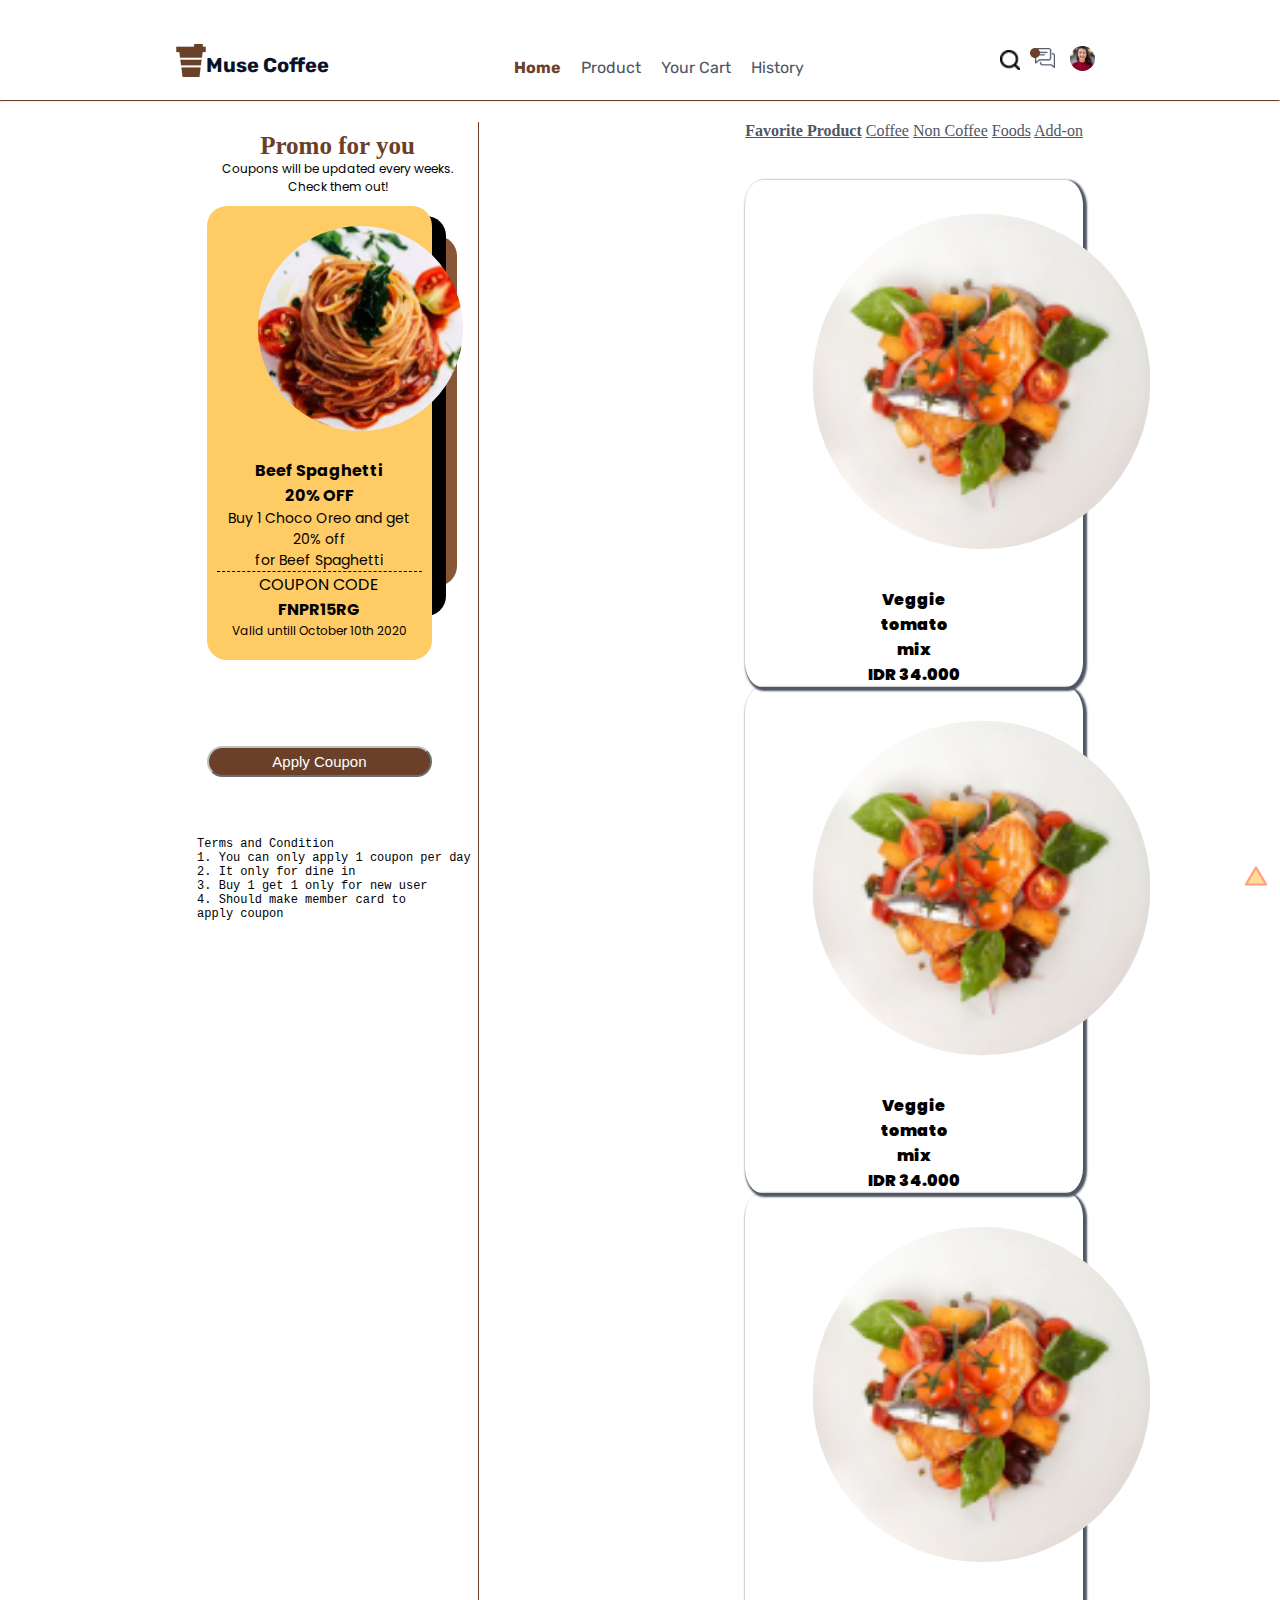
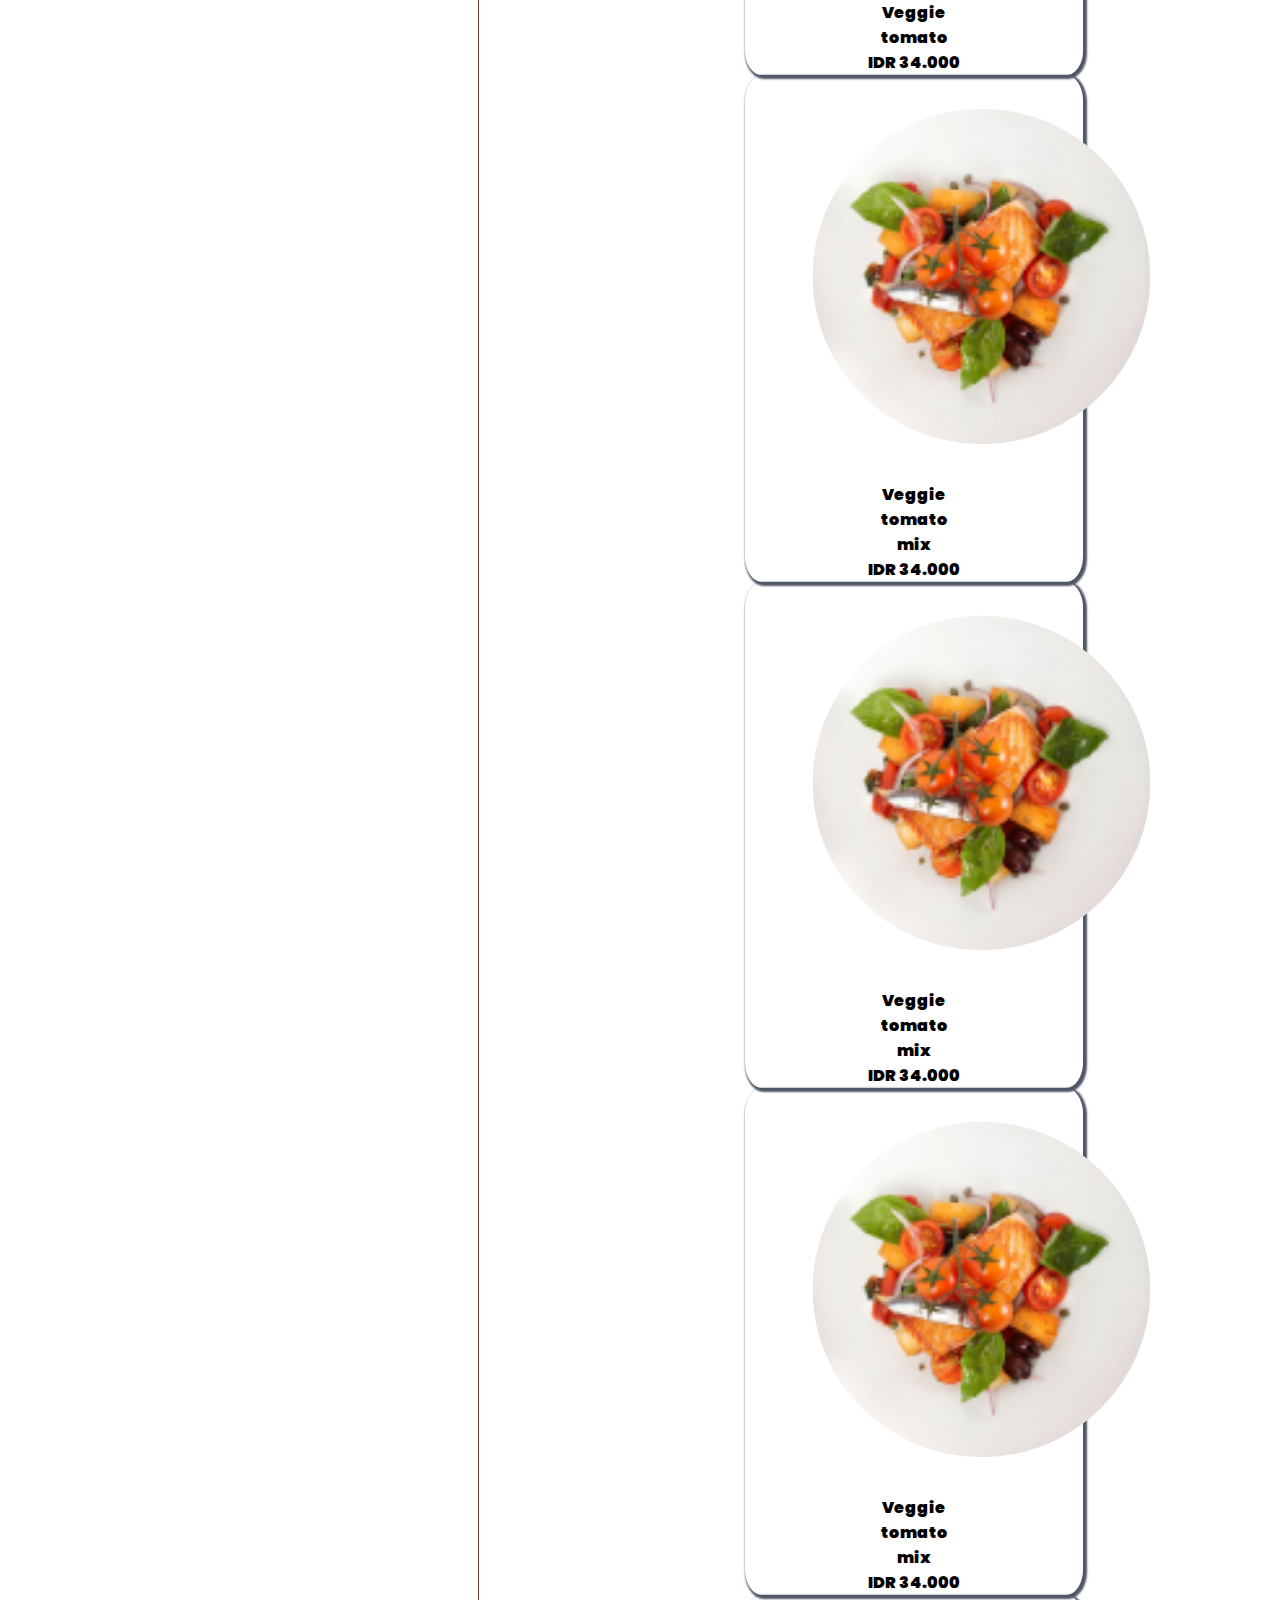
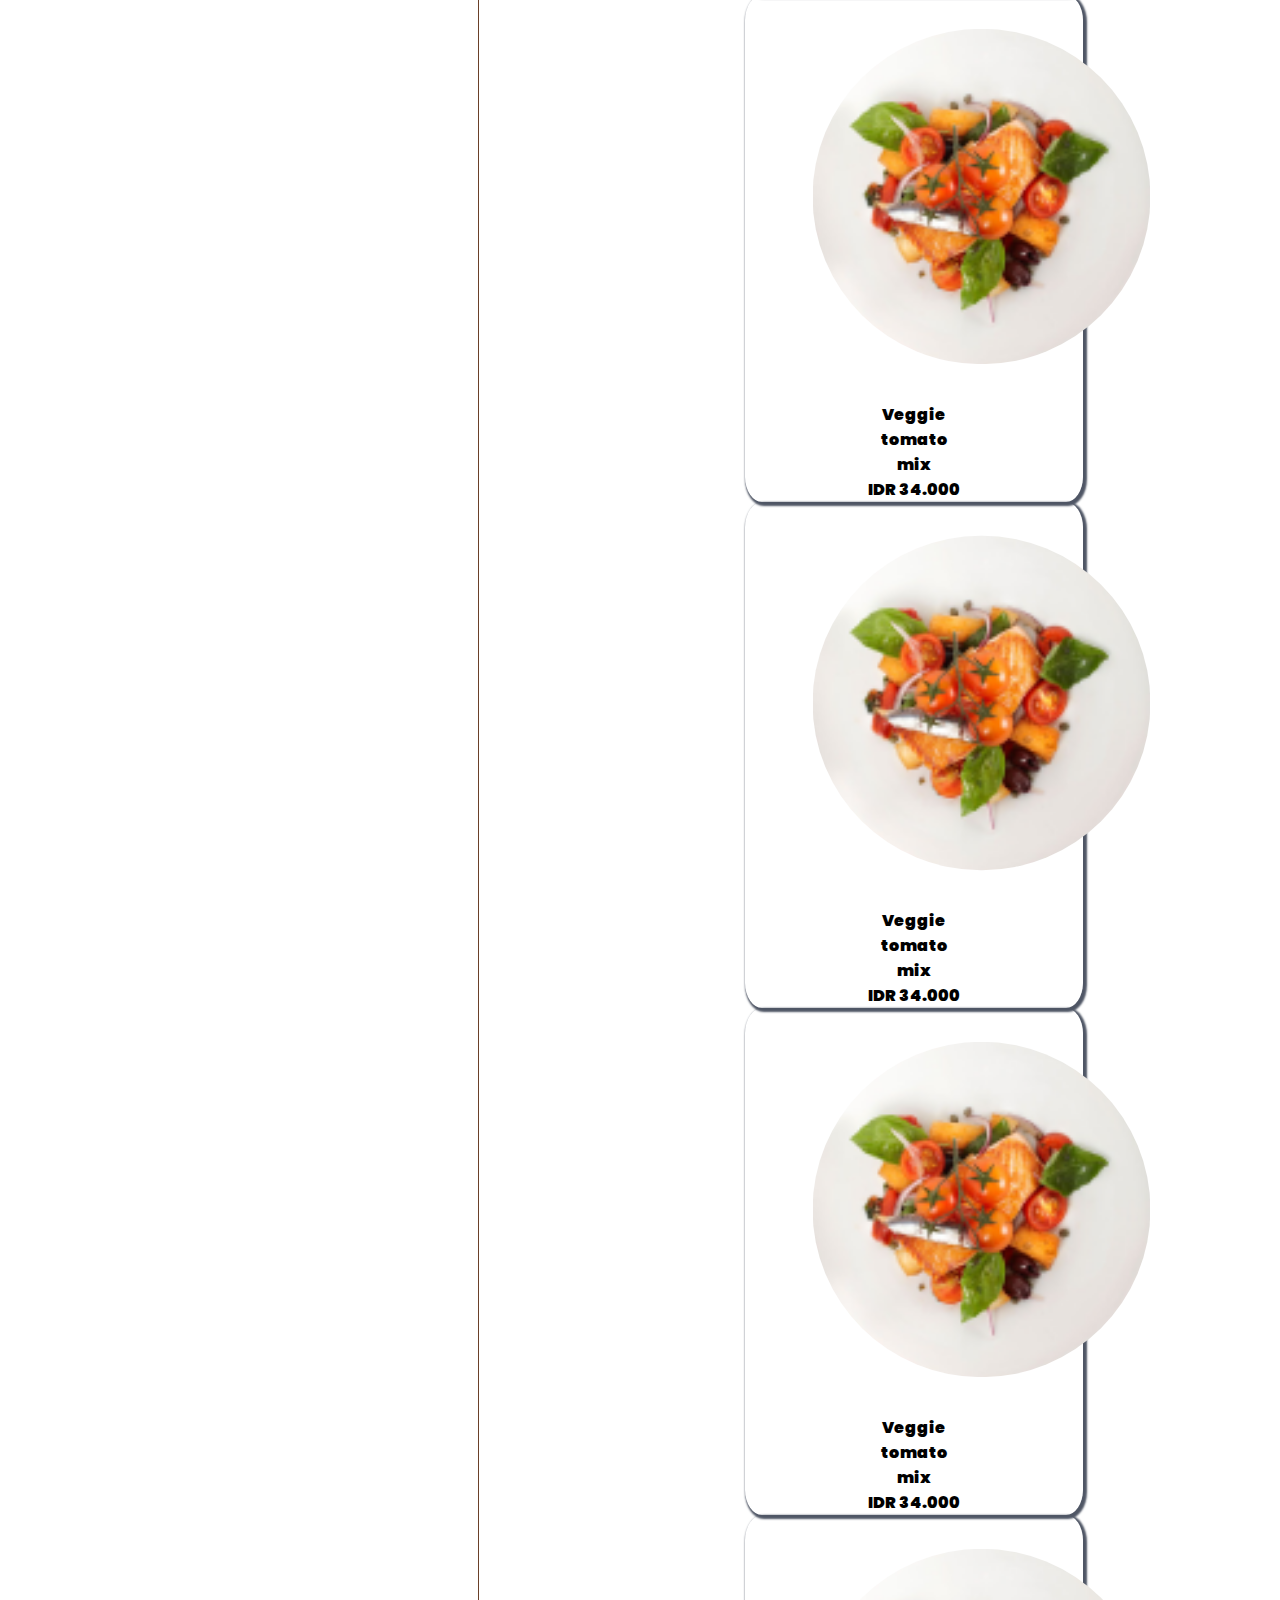
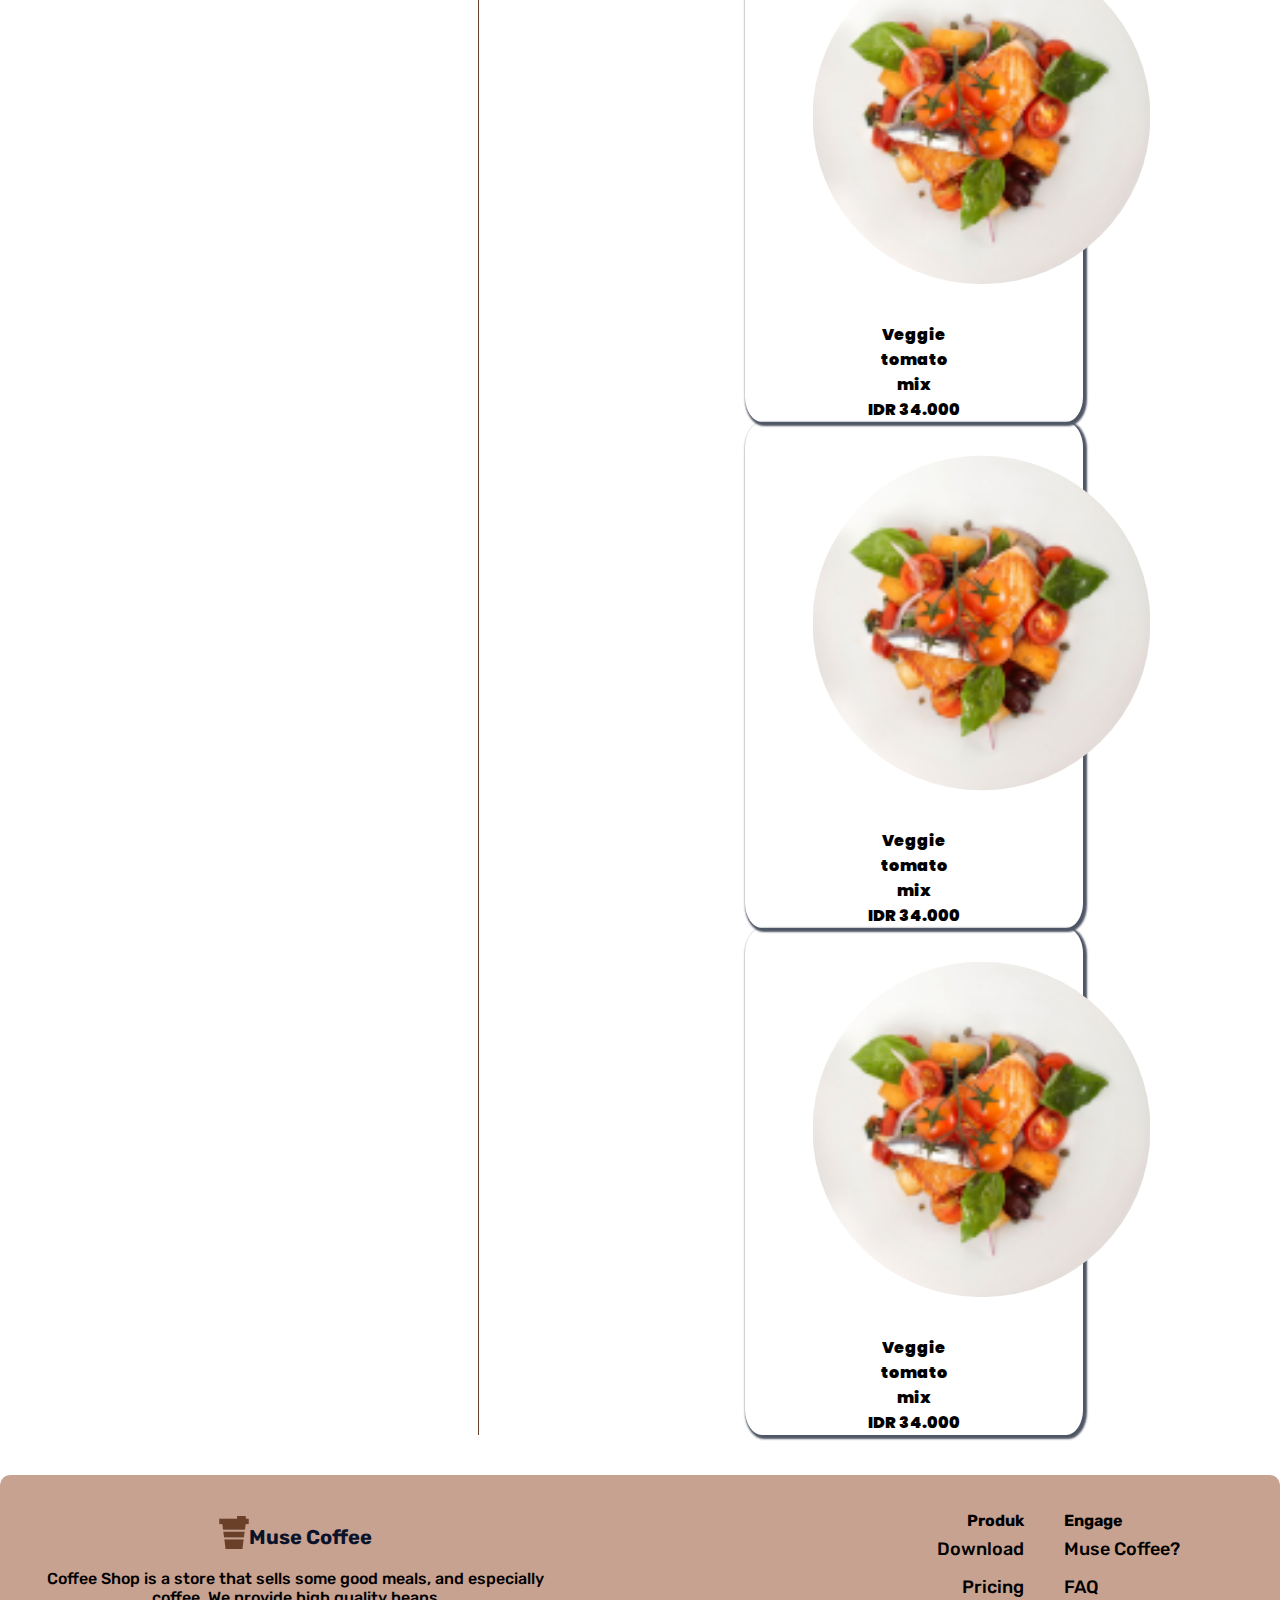
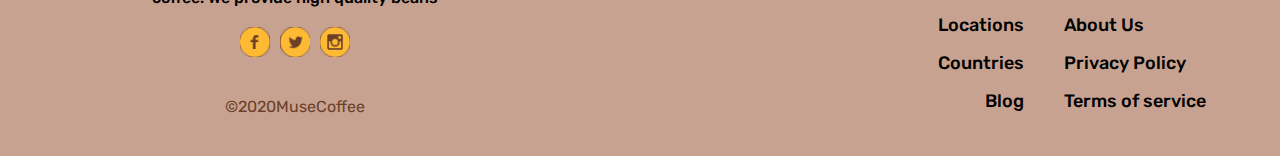
<file: index.html>
<!DOCTYPE html>
<html lang="en">
<head>
    <meta charset="UTF-8">
    <meta name="viewport" content="width=device-width, initial-scale=1.0">
    <link rel="stylesheet" href="https://cdn.jsdelivr.net/npm/bootstrap@4.5.3/dist/css/bootstrap.min.css" integrity="sha384-TX8t27EcRE3e/ihU7zmQxVncDAy5uIKz4rEkgIXeMed4M0jlfIDPvg6uqKI2xXr2" crossorigin="anonymous">
    <link rel="stylesheet" href="./src/style/style.css">
    <title>Muse Coffee</title>
</head>
<body>
    <header id="header">
        <div class="header-logo">
            <img src="./src/images/ic_coffee.png" alt="Muse Coffee's Icon">
            <h1>Muse Coffee</h1>
        </div>
        <div class="header-menu">
            <ul>
                <li><a href="/index.html" class="active">Home</a></li>
                <li><a href="/src/detail.html">Product</a></li>
                <li><a href="/src/payment.html">Your Cart</a></li>
                <li><a href="/src/history.html">History</a></li>
            </ul>
        </div>
        <div
        class="header-account">
            <img class="img search" src="./src/images/ic-search.png">
            <span class="chat-notif">
                <img class="img ellipse" src="./src/images/ellipse.png" >
                <img class="img chat" src="./src/images/ic-chat.png">
            </span>
            <a href="./src/profile.html"><img class="img girl-img" src="./src/images/girl.png"></a>
        </div>
        <div class="menu-toggle">
            <span></span>
            <span></span>
            <span></span>
        </div>
        <div class="account-toggle">
            <img class="img girl-img" src="./src/images/girl.png">
        </div>
    </header>
    <hr>
    <main>
        <a class="up" href="#header"><img src="./src/images/icons8-triangle-arrow-48 (3).png"></a>
        <div class="flex-container">
        <aside>
            <section>
                <h1>Promo for you</h1>
                <p>Coupons will be updated every weeks. </br>Check them out!</p>
            </section>
            <section class="coupon">
                <div class="box">
                <div class="box-1"></div>
                <div class="box-2"></div>
                    <div class="box-3">
                        <img src="./src/images/image 29.png">
                        <h3>Beef Spaghetti<br> 20% OFF</h3>
                        <p class="buy">Buy 1 Choco Oreo and get 20% off <br> for Beef Spaghetti </p>
                        <p class="coupon-code">COUPON CODE</p>
                        <p class="coupon-cd">FNPR15RG</p>
                        <p class="valid"> Valid untill October 10th 2020</p>
                    </div>
                </div>
            </section>
            <button>Apply Coupon</button>
            <section>
                <pre>Terms and Condition <br>1. You can only apply 1 coupon per day <br>2. It only for dine in <br>3. Buy 1 get 1 only for new user <br>4. Should make member card to <br>apply coupon
                </pre>
            </section>
        </aside>
        <article>
            <div class="container">
                <div class="row">
                    <nav class="nav">
                        <a class="nav-link active" href="#">Favorite Product</a>
                        <a class="nav-link" href="#">Coffee</a>
                        <a class="nav-link" href="#">Non Coffee</a>
                        <a class="nav-link" href="#">Foods</a>
                        <a class="nav-link" href="#">Add-on</a>
                    </nav>
                </div>
                <div class="row">
                    <section class="col-md-3 col-sm-12">
                        <div class="a">
                            <img src="./src/images/veggie-img.png">
                            <p>Veggie <br>tomato <br>mix</p>
                            <p>IDR 34.000</p>
                        </div>
                    </section>
                    <section class="col-md-3 col-sm-12">
                        <div class="a">
                            <img src="./src/images/veggie-img.png">
                            <p>Veggie <br>tomato <br>mix</p>
                            <p>IDR 34.000</p>
                        </div>
                    </section>
                    <section class="col-md-3 col-sm-12">
                        <div class="a">
                            <img src="./src/images/veggie-img.png">
                            <p class="price">Veggie <br>tomato</p>
                            <p>IDR 34.000</p>
                        </div>
                    </section>
                    <section class="col-md-3 col-sm-12">
                        <div class="a">
                            <img src="./src/images/veggie-img.png">
                            <p>Veggie <br>tomato <br>mix</p>
                            <p>IDR 34.000</p>
                        </div>
                    </section>
                    <section class="col-md-3 col-sm-12">
                        <div class="a">
                            <img src="./src/images/veggie-img.png">
                            <p>Veggie <br>tomato <br>mix</p>
                            <p>IDR 34.000</p>
                        </div>
                    </section>
                    <section class="col-md-3 col-sm-12">
                        <div class="a">
                            <img src="./src/images/veggie-img.png">
                            <p>Veggie <br>tomato <br>mix</p>
                            <p>IDR 34.000</p>
                        </div>
                    </section>
                    <section class="col-md-3 col-sm-12">
                        <div class="a">
                            <img src="./src/images/veggie-img.png">
                            <p>Veggie <br>tomato <br>mix</p>
                            <p>IDR 34.000</p>
                        </div>
                    </section>
                    <section class="col-md-3 col-sm-12">
                        <div class="a">
                            <img src="./src/images/veggie-img.png">
                            <p>Veggie <br>tomato <br>mix</p>
                            <p>IDR 34.000</p>
                        </div>
                    </section>
                    <section class="col-md-3 col-sm-12">
                        <div class="a">
                            <img src="./src/images/veggie-img.png">
                            <p>Veggie <br>tomato <br>mix</p>
                            <p>IDR 34.000</p>
                        </div>
                    </section>
                    <section class="col-md-3 col-sm-12">
                        <div class="a">
                            <img src="./src/images/veggie-img.png">
                            <p>Veggie <br>tomato <br>mix</p>
                            <p>IDR 34.000</p>
                        </div>
                    </section>
                    <section class="col-md-3 col-sm-12">
                        <div class="a">
                            <img src="./src/images/veggie-img.png">
                            <p>Veggie <br>tomato <br>mix</p>
                            <p>IDR 34.000</p>
                        </div>
                    </section>
                    <section class="col-md-3 col-sm-12">
                        <div class="a">
                            <img src="./src/images/veggie-img.png">
                            <p>Veggie <br>tomato <br>mix</p>
                            <p>IDR 34.000</p>
                        </div>
                    </section>
                </div>
            </div>
        </article>
    </div>
    </main>
    <footer>
        <div class="footer-des">
            <section class="footer-logo">
                <img src="./src/images/ic_coffee.png">
                <h1>Muse Coffee</h1>
            </section>
            <p>Coffee Shop is a store that sells some good meals, and especially coffee. We provide high quality beans</p>
            <section class="img">
                <span class="fb"> </span>
                <span class="twitter"> </span>
                <span class="ig"> </span>
            </section>
            <p class="copy">&copy2020MuseCoffee</p>
        </div>
        <section class="merge">
        <div class="footer-product">
            <p><b>Produk</b></p>
            <a href="#">Download</a>
            <a href="#">Pricing</a>
            <a href="#">Locations</a>
            <a href="#">Countries</a>
            <a href="#">Blog</a>
        </div>
        <div class="footer-engage">
            <p><b>Engage</b></p>
            <a href="#">Muse Coffee?</a>
            <a href="#">FAQ</a>
            <a href="#">About Us</a>
            <a href="#">Privacy Policy</a>
            <a href="#">Terms of service</a>
        </div>
    </section>
    </footer>
    <script>
        const menuToggle = document.querySelector('.menu-toggle');
        const headerMenu = document.querySelector('header .header-menu')
        const accountToggle = document.querySelector('.account-toggle');
        const headerAccount = document.querySelector('header .header-account')
        menuToggle.addEventListener('click', function(){
            headerMenu.classList.toggle('toggle');
        })
        accountToggle.addEventListener('click', function(){
            headerAccount.classList.toggle('toggle2');
        })
    </script>
    <script src="https://code.jquery.com/jquery-3.5.1.slim.min.js" integrity="sha384-DfXdz2htPH0lsSSs5nCTpuj/zy4C+OGpamoFVy38MVBnE+IbbVYUew+OrCXaRkfj" crossorigin="anonymous"></script>
    <script src="https://cdn.jsdelivr.net/npm/bootstrap@4.5.3/dist/js/bootstrap.bundle.min.js" integrity="sha384-ho+j7jyWK8fNQe+A12Hb8AhRq26LrZ/JpcUGGOn+Y7RsweNrtN/tE3MoK7ZeZDyx" crossorigin="anonymous"></script>
</body>
</html>
</file>
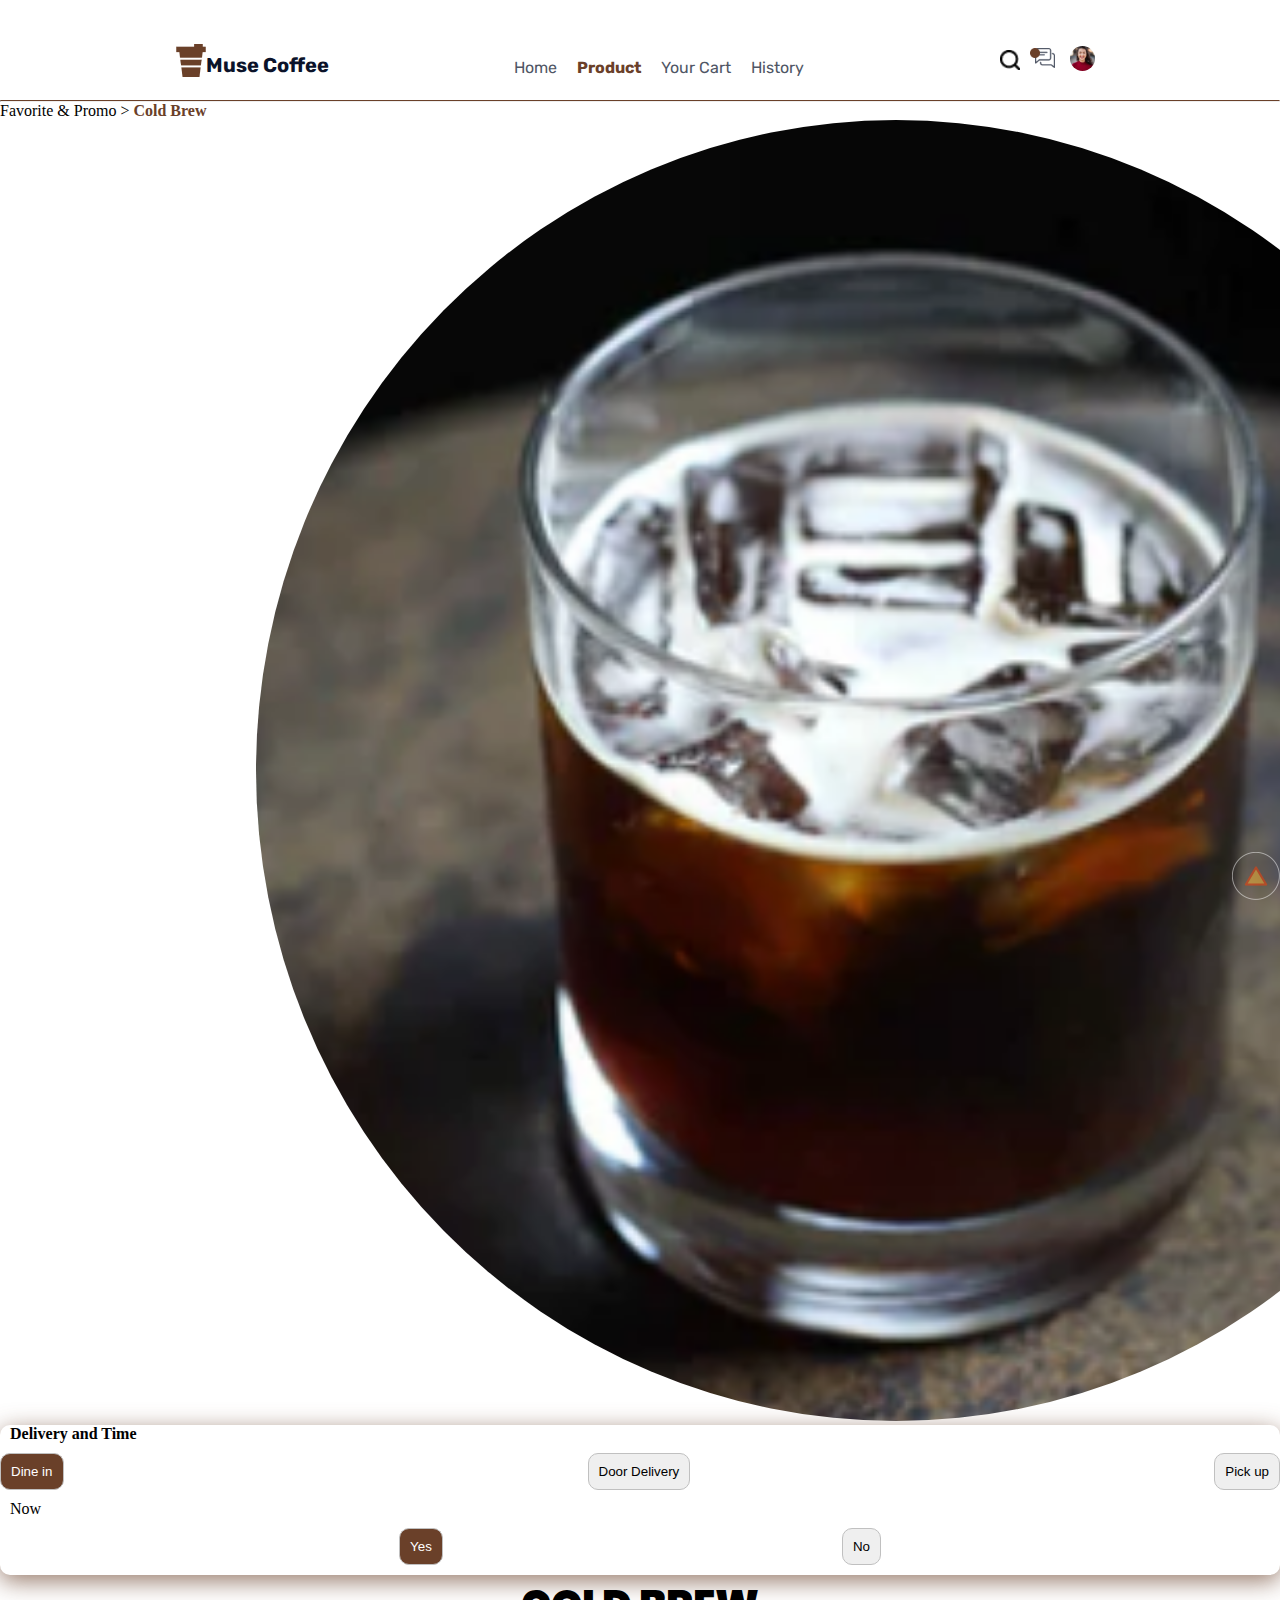
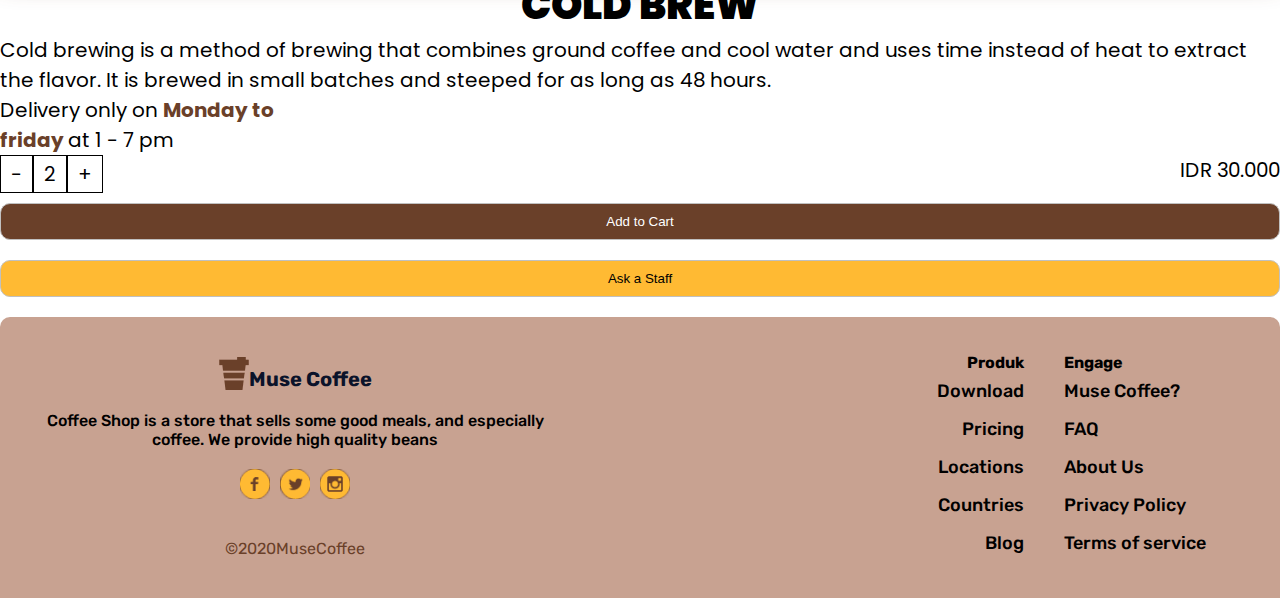
<file: src/detail.html>
<!DOCTYPE html>
<html lang="en">
<head>
    <meta charset="UTF-8">
    <meta name="viewport" content="width=device-width, initial-scale=1.0">
    <link rel="stylesheet" href="https://cdn.jsdelivr.net/npm/bootstrap@4.5.3/dist/css/bootstrap.min.css" integrity="sha384-TX8t27EcRE3e/ihU7zmQxVncDAy5uIKz4rEkgIXeMed4M0jlfIDPvg6uqKI2xXr2" crossorigin="anonymous">
    <link rel="stylesheet" href="./style/style-detail.css">
    <title>Muse Coffee</title>
</head>
<body>
    <header id="header">
        <div class="header-logo">
            <img src="./images/ic_coffee.png" alt="Muse Coffee's Icon">
            <h1>Muse Coffee</h1>
        </div>
        <div class="header-menu">
            <ul>
                <li><a href="../index.html">Home</a></li>
                <li><a href="./detail.html" class="active">Product</a></li>
                <li><a href="./payment.html">Your Cart</a></li>
                <li><a href="./history.html">History</a></li>
            </ul>
        </div>
        <div
        class="header-account">
            <img class="img search" src="./images/ic-search.png">
            <span class="chat-notif">
                <img class="img ellipse" src="./images/ellipse.png" >
                <img class="img chat" src="./images/ic-chat.png">
            </span>
            <a href="./profile.html"><img class="img girl-img" src="./images/girl.png"></a>
        </div>
        <div class="menu-toggle">
            <span></span>
            <span></span>
            <span></span>
        </div>
        <div class="account-toggle">
            <img class="img girl-img" src="./images/girl.png">
        </div>
    </header>
    <hr>
    <main>
        <a class="up" href="#header"><img src="./images/icons8-triangle-arrow-48 (3).png"></a>
        <div class="container">
            <p>Favorite & Promo > <span>Cold Brew</span></p>
            <div class="row">
                <article class="col-sm-12 col-md-5 coffee">
                    <img src="./images/image 25.png">
                    
                    <div class="delivery">
                        <p><b>Delivery and Time</b></p>
                        <div class="btn">
                            <button class="btn-one">Dine in</button>
                            <button>Door Delivery</button>
                            <button>Pick up</button>
                        </div>
                        <p>Now</p>
                        <div class="btn-yes-no">
                            <button class="btn-one">Yes</button>
                            <button>No</button>
                        </div>
                    </div>
                </article>
                <article class="col-sm-12 col-md-7 description">
                    <h1>COLD BREW</h1>
                    <p>
                        Cold brewing is a method of brewing that combines ground coffee and cool water and uses time instead of heat to extract the flavor. It is brewed in small batches and steeped for as long as 48 hours.
                    </p>
                    <p>
                        Delivery only on <span>Monday to </br>friday </span>at  1 - 7 pm
                    </p>
                    <div class="increment">
                        <div class="btn-increment">
                            <p>-</p>
                            <p>2</p>
                            <p>+</p>
                        </div>
                        <p>IDR 30.000</p>
                    </div>
                    <button class="add">Add to Cart</button>
                    <button class="ask">Ask a Staff</button>
                </article>
            </div>         
        </div>
    </main>
    <footer>
        <div class="footer-des">
            <section class="footer-logo">
                <img src="./images/ic_coffee.png">
                <h1>Muse Coffee</h1>
            </section>
            <p>Coffee Shop is a store that sells some good meals, and especially coffee. We provide high quality beans</p>
            <section class="img">
                <span class="fb"> </span>
                <span class="twitter"> </span>
                <span class="ig"> </span>
            </section>
            <p class="copy">&copy2020MuseCoffee</p>
        </div>
        <section class="merge">
        <div class="footer-product">
            <p><b>Produk</b></p>
            <a href="#">Download</a>
            <a href="#">Pricing</a>
            <a href="#">Locations</a>
            <a href="#">Countries</a>
            <a href="#">Blog</a>
        </div>
        <div class="footer-engage">
            <p><b>Engage</b></p>
            <a href="#">Muse Coffee?</a>
            <a href="#">FAQ</a>
            <a href="#">About Us</a>
            <a href="#">Privacy Policy</a>
            <a href="#">Terms of service</a>
        </div>
    </section>
    </footer>
    <script>
        const menuToggle = document.querySelector('.menu-toggle');
        const headerMenu = document.querySelector('header .header-menu')
        const accountToggle = document.querySelector('.account-toggle');
        const headerAccount = document.querySelector('header .header-account')
        menuToggle.addEventListener('click', function(){
            headerMenu.classList.toggle('toggle');
        })
        accountToggle.addEventListener('click', function(){
            headerAccount.classList.toggle('toggle2');
        })
    </script>
    <script src="https://code.jquery.com/jquery-3.5.1.slim.min.js" integrity="sha384-DfXdz2htPH0lsSSs5nCTpuj/zy4C+OGpamoFVy38MVBnE+IbbVYUew+OrCXaRkfj" crossorigin="anonymous"></script>
    <script src="https://cdn.jsdelivr.net/npm/bootstrap@4.5.3/dist/js/bootstrap.bundle.min.js" integrity="sha384-ho+j7jyWK8fNQe+A12Hb8AhRq26LrZ/JpcUGGOn+Y7RsweNrtN/tE3MoK7ZeZDyx" crossorigin="anonymous"></script>
</body>
</html>
</file>
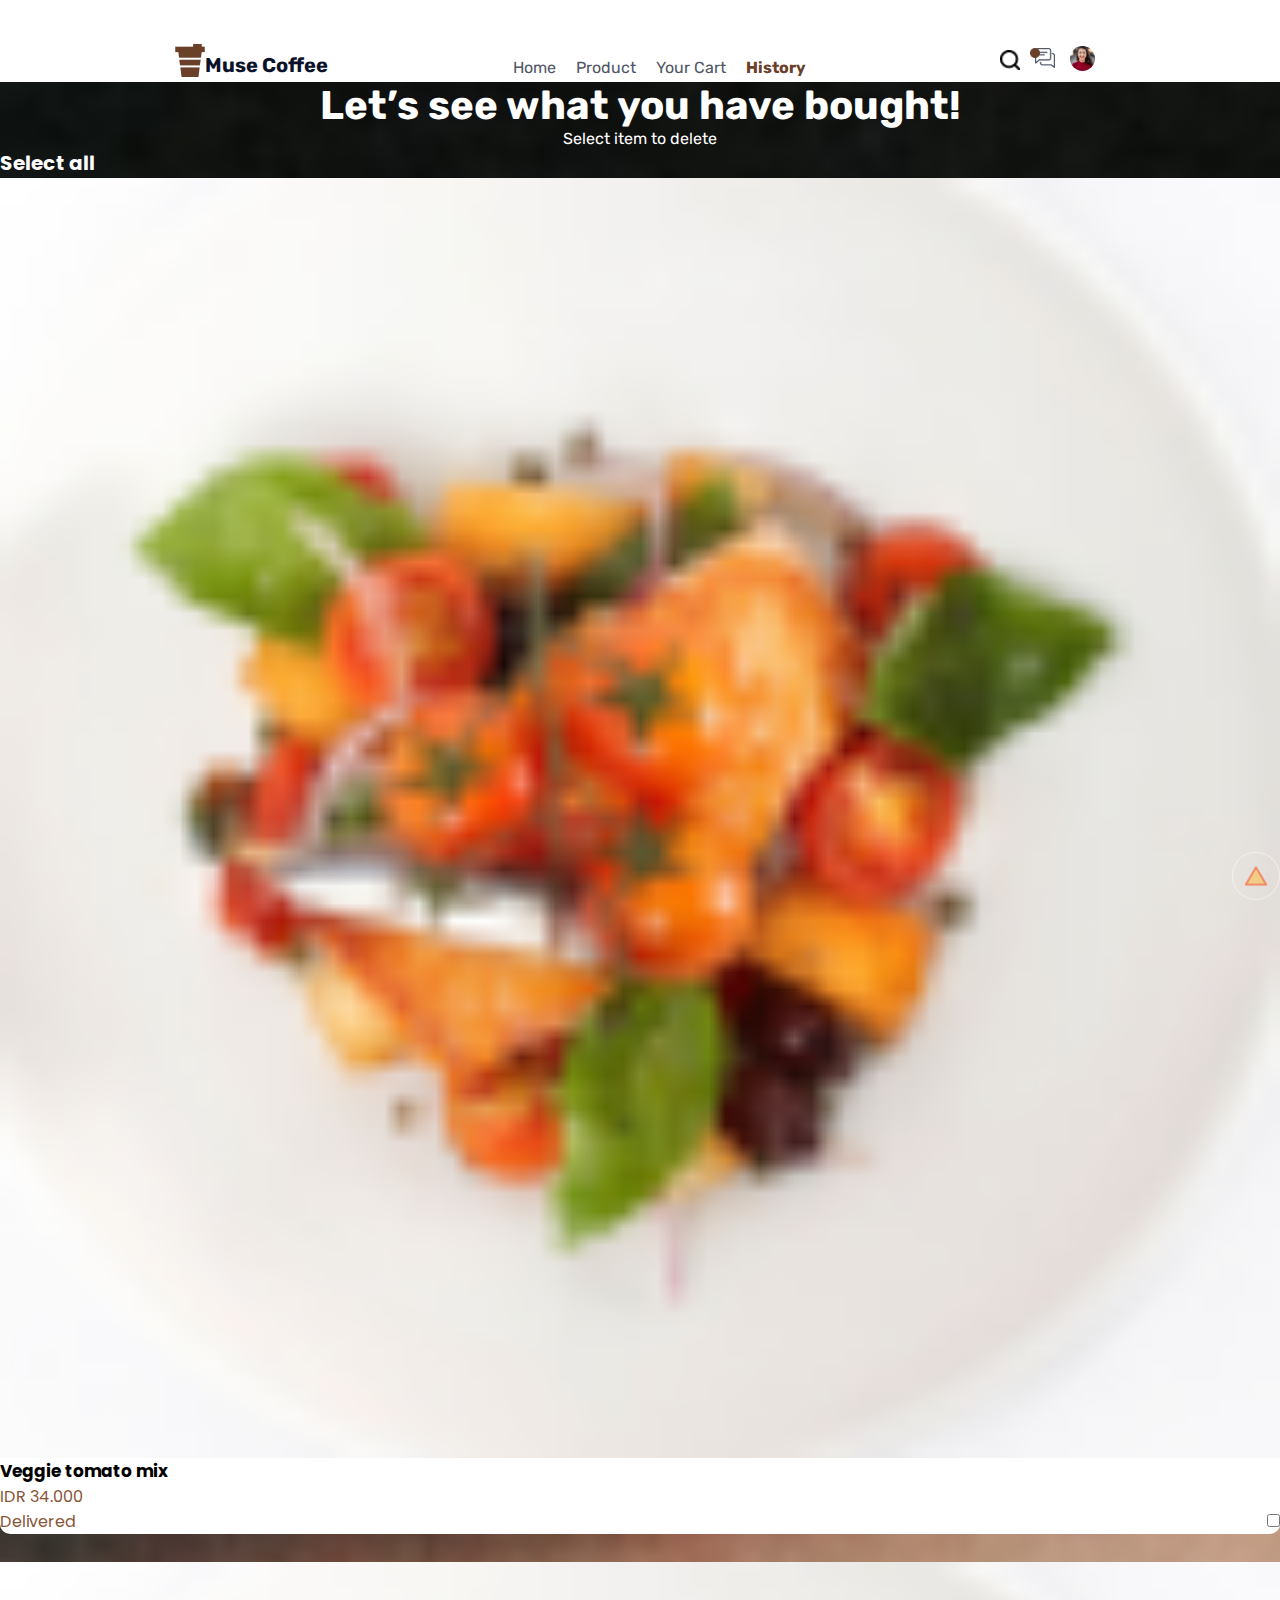
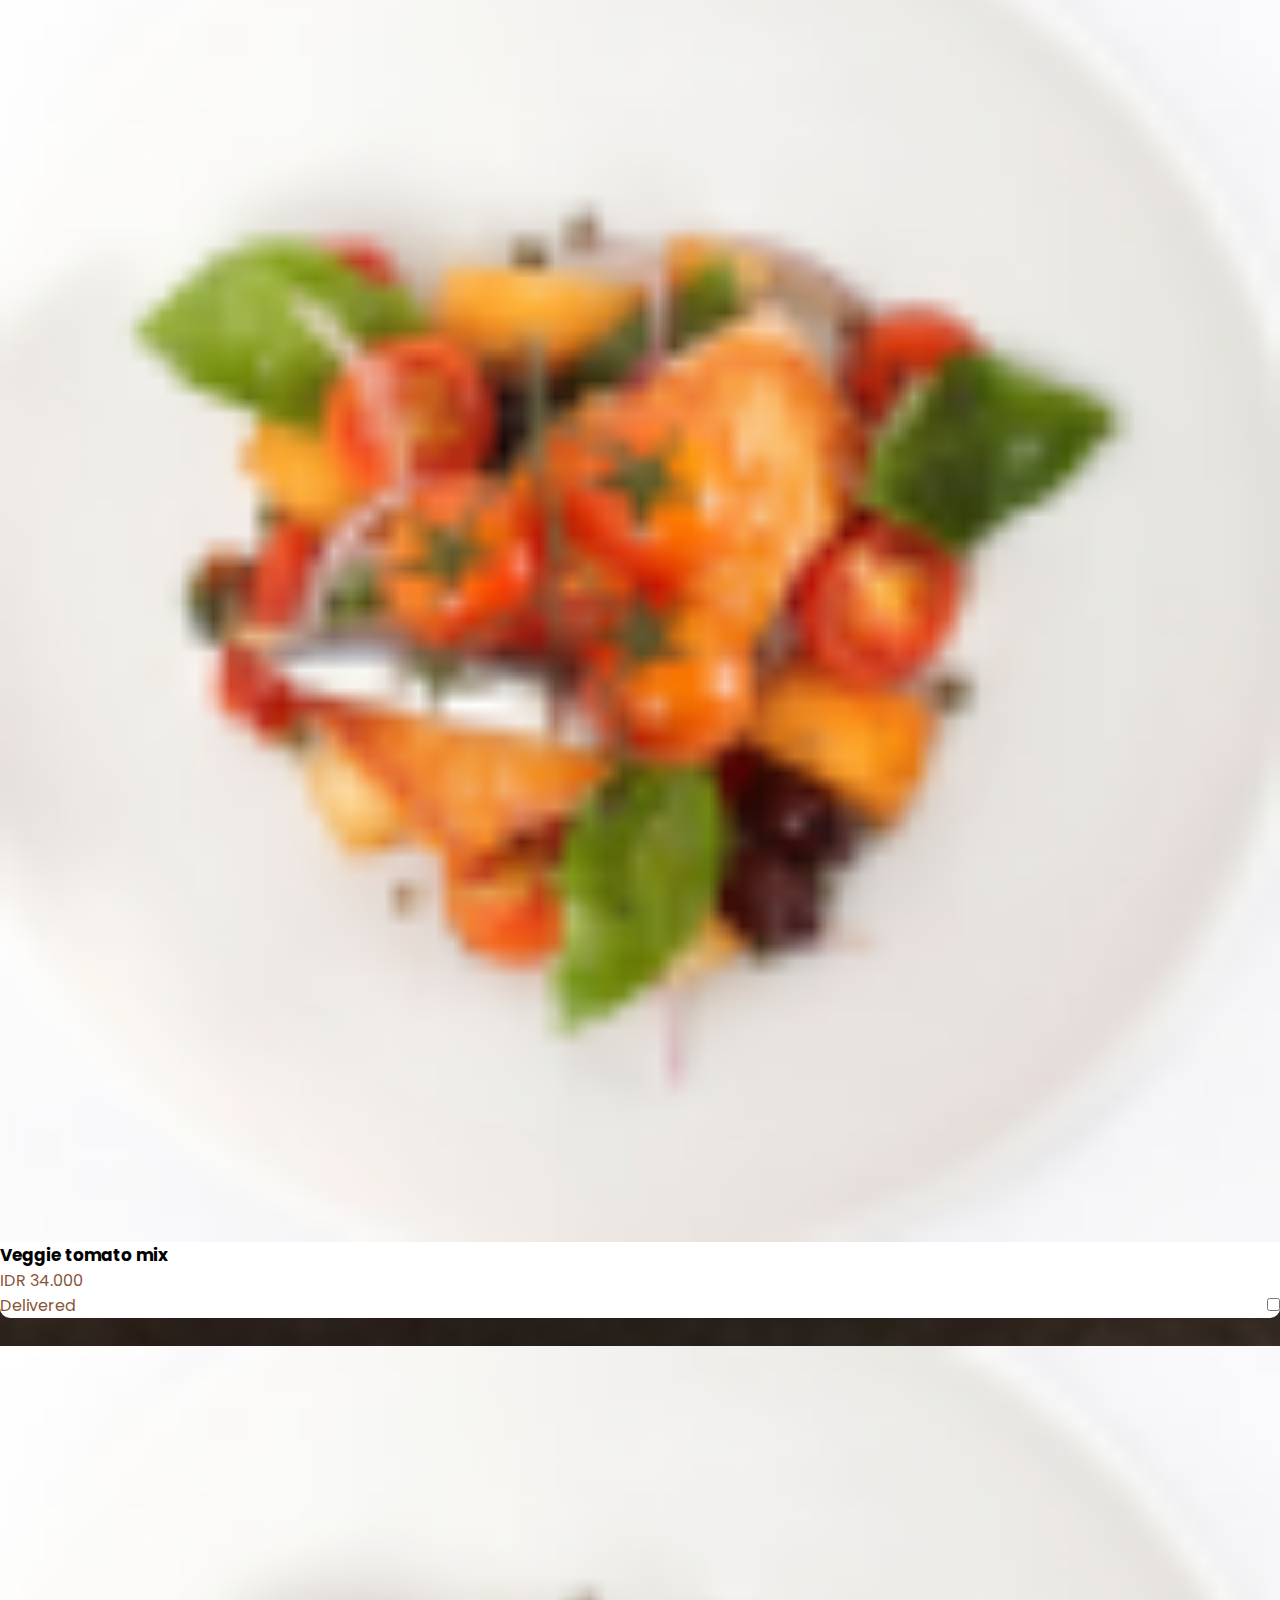
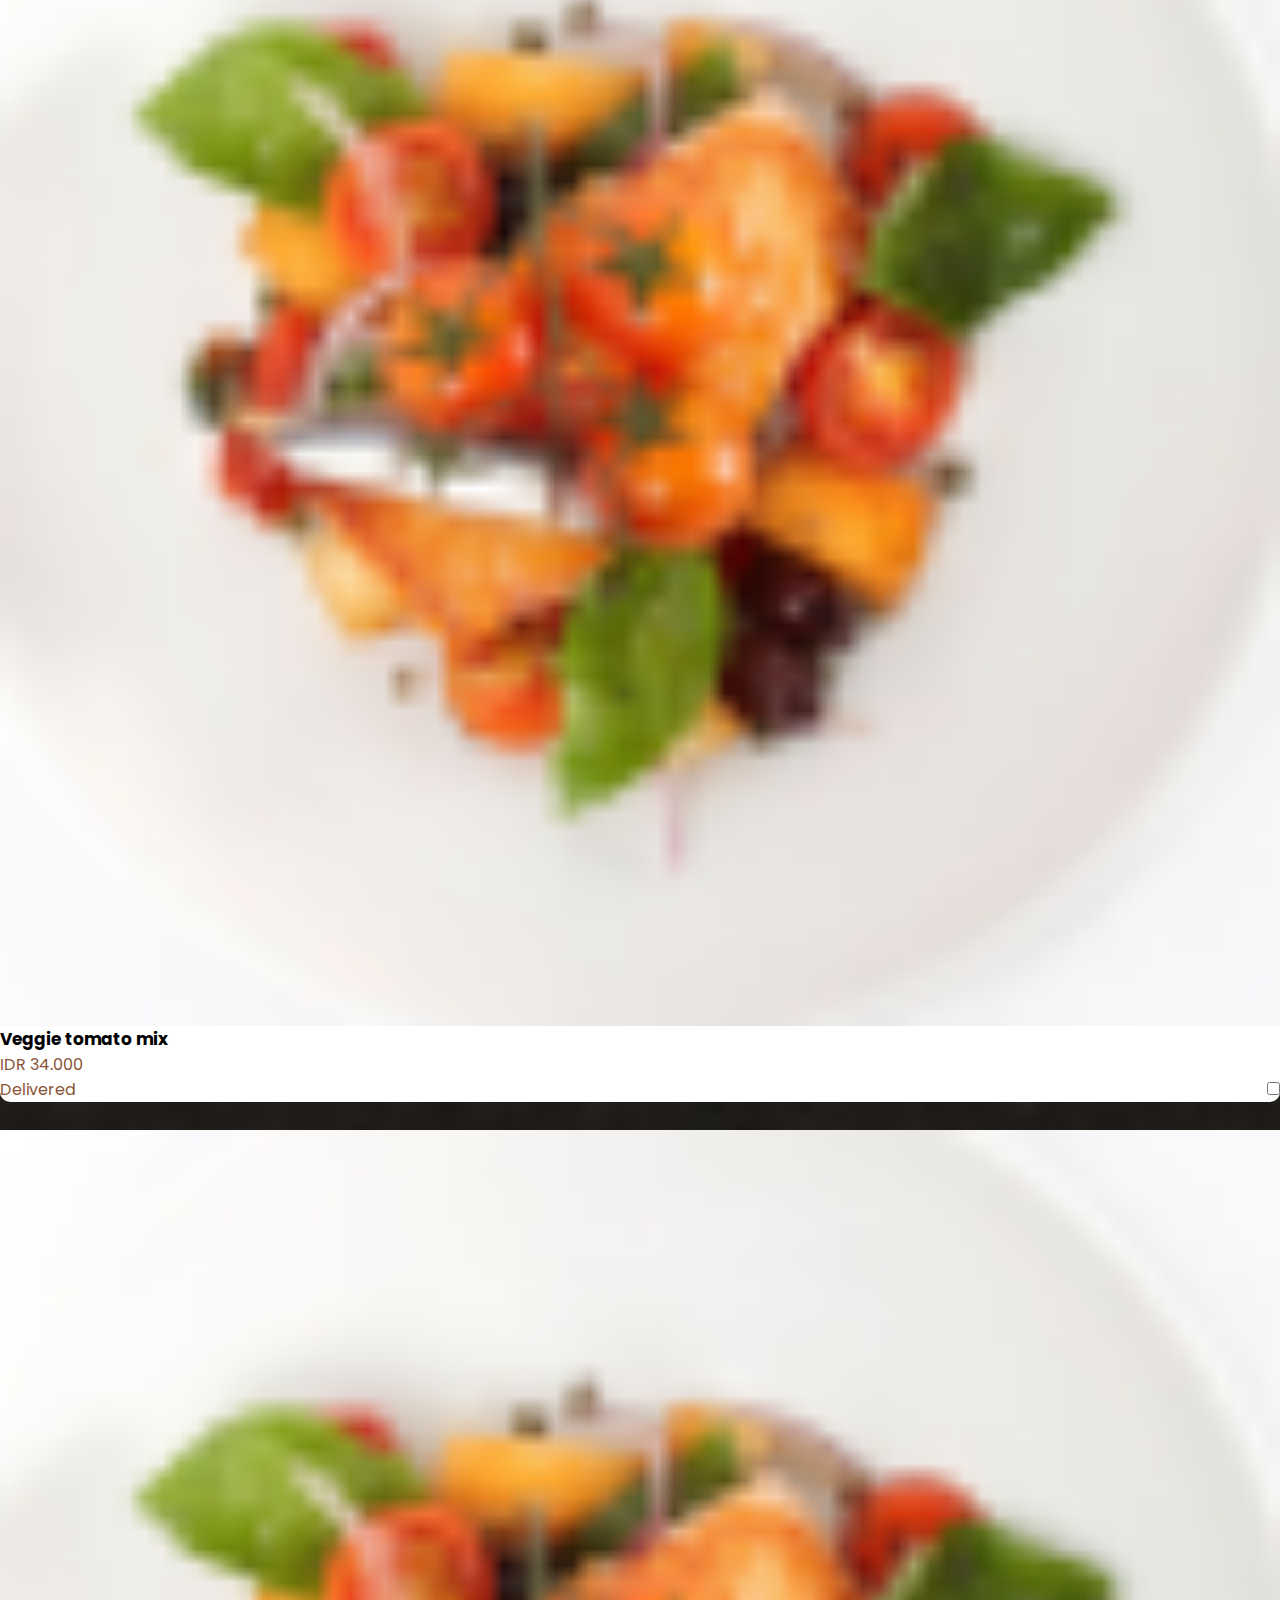
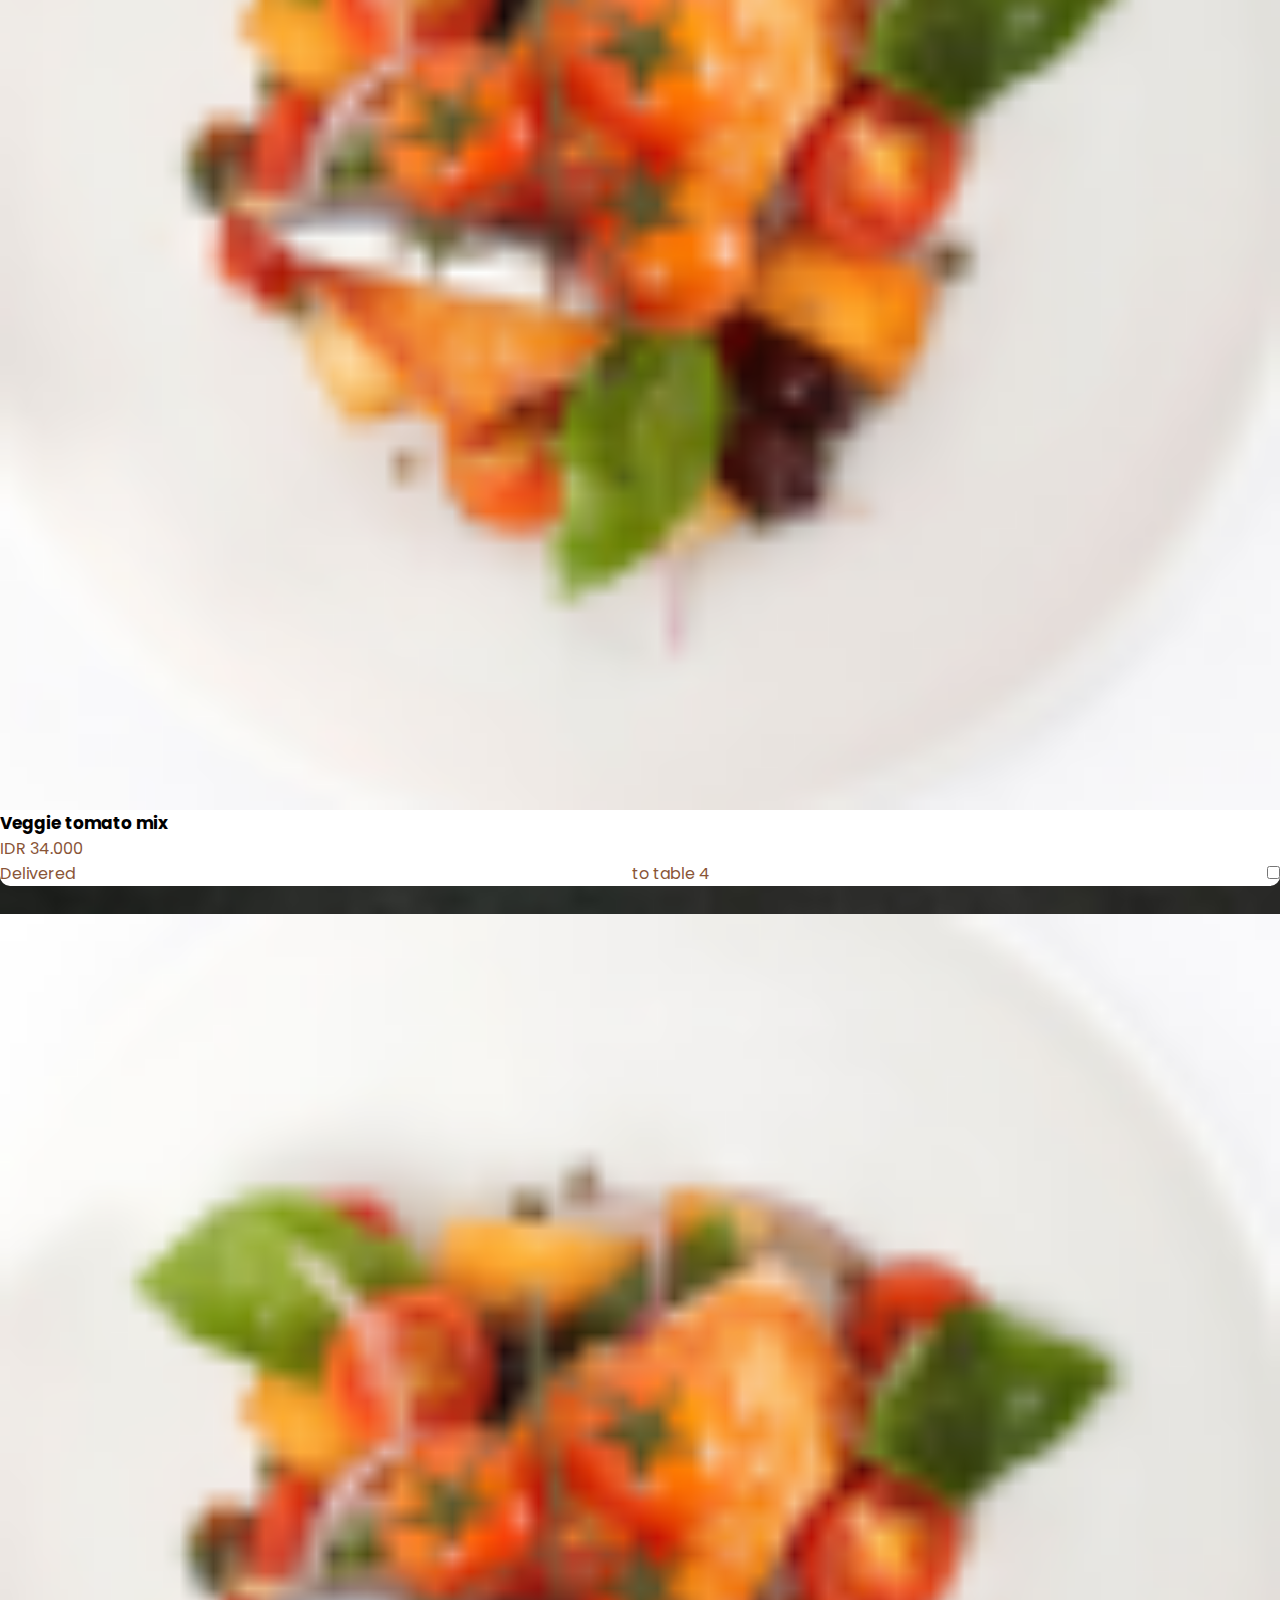
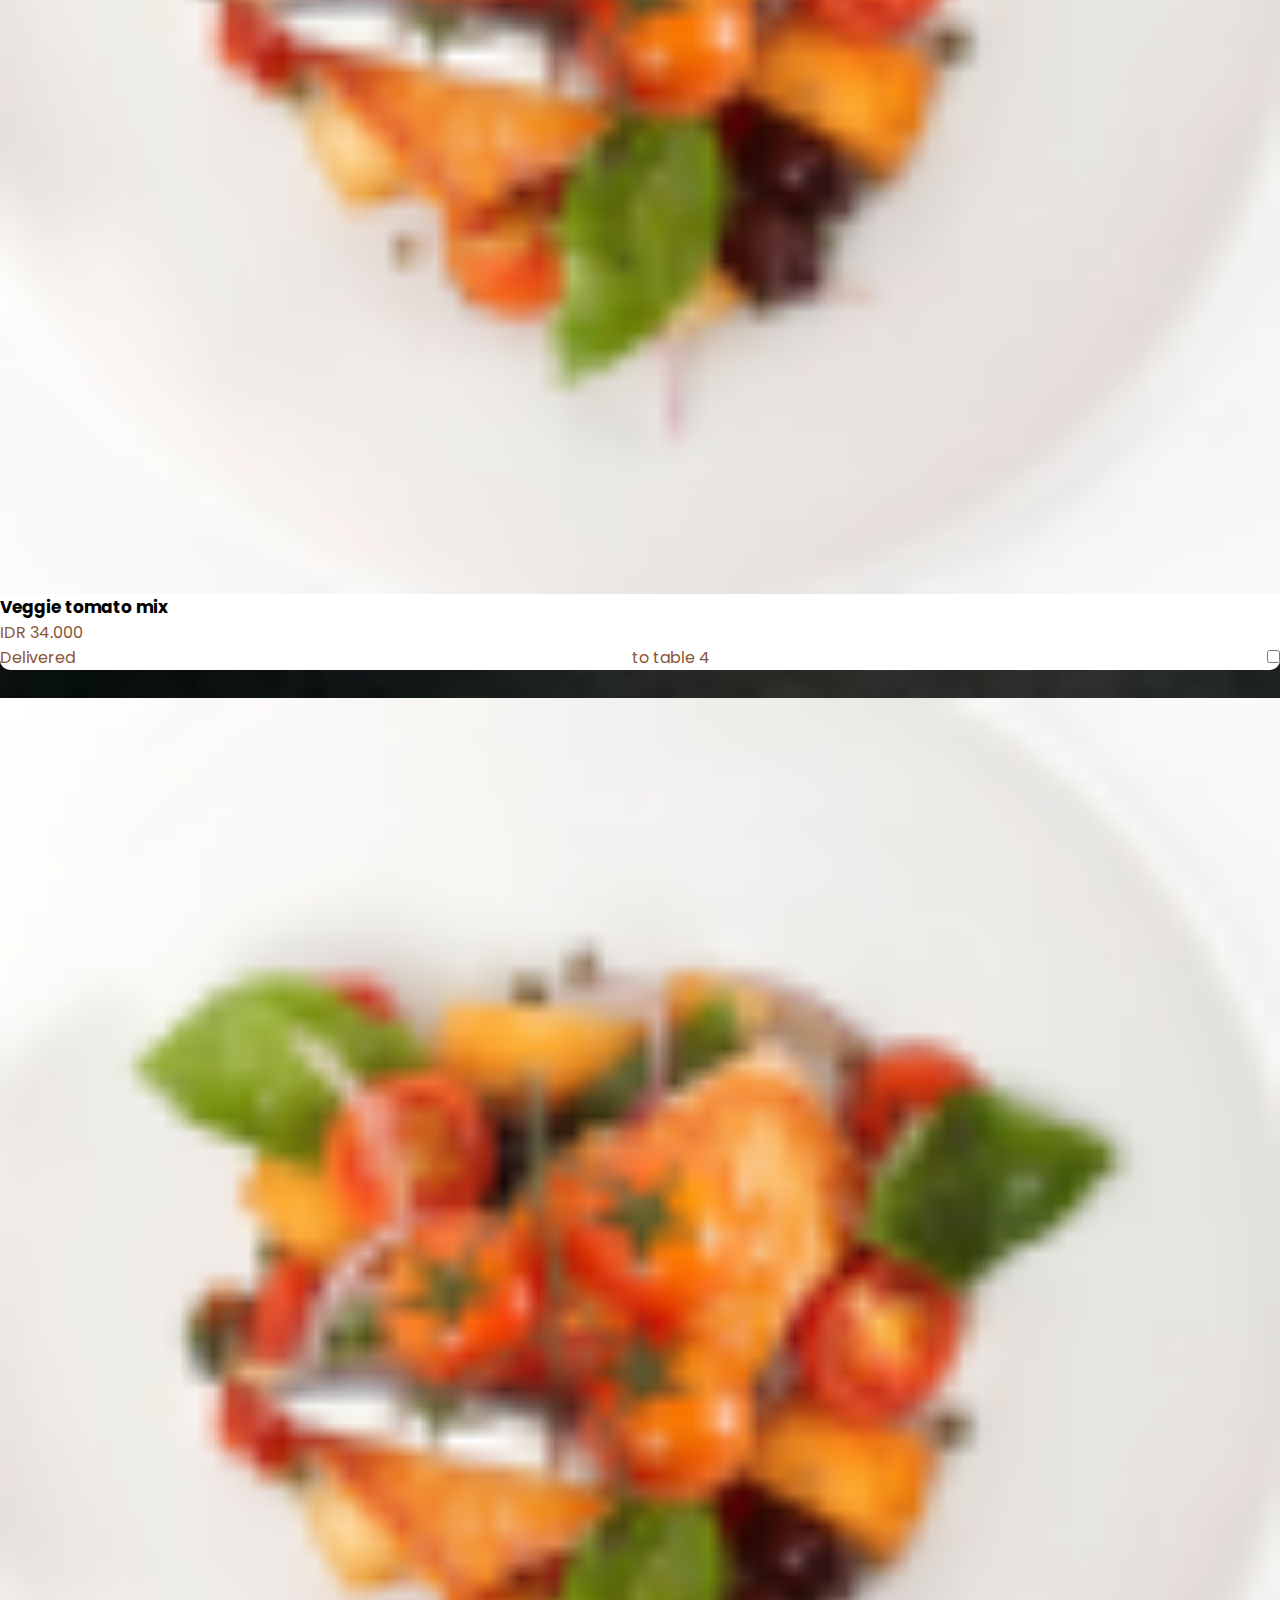
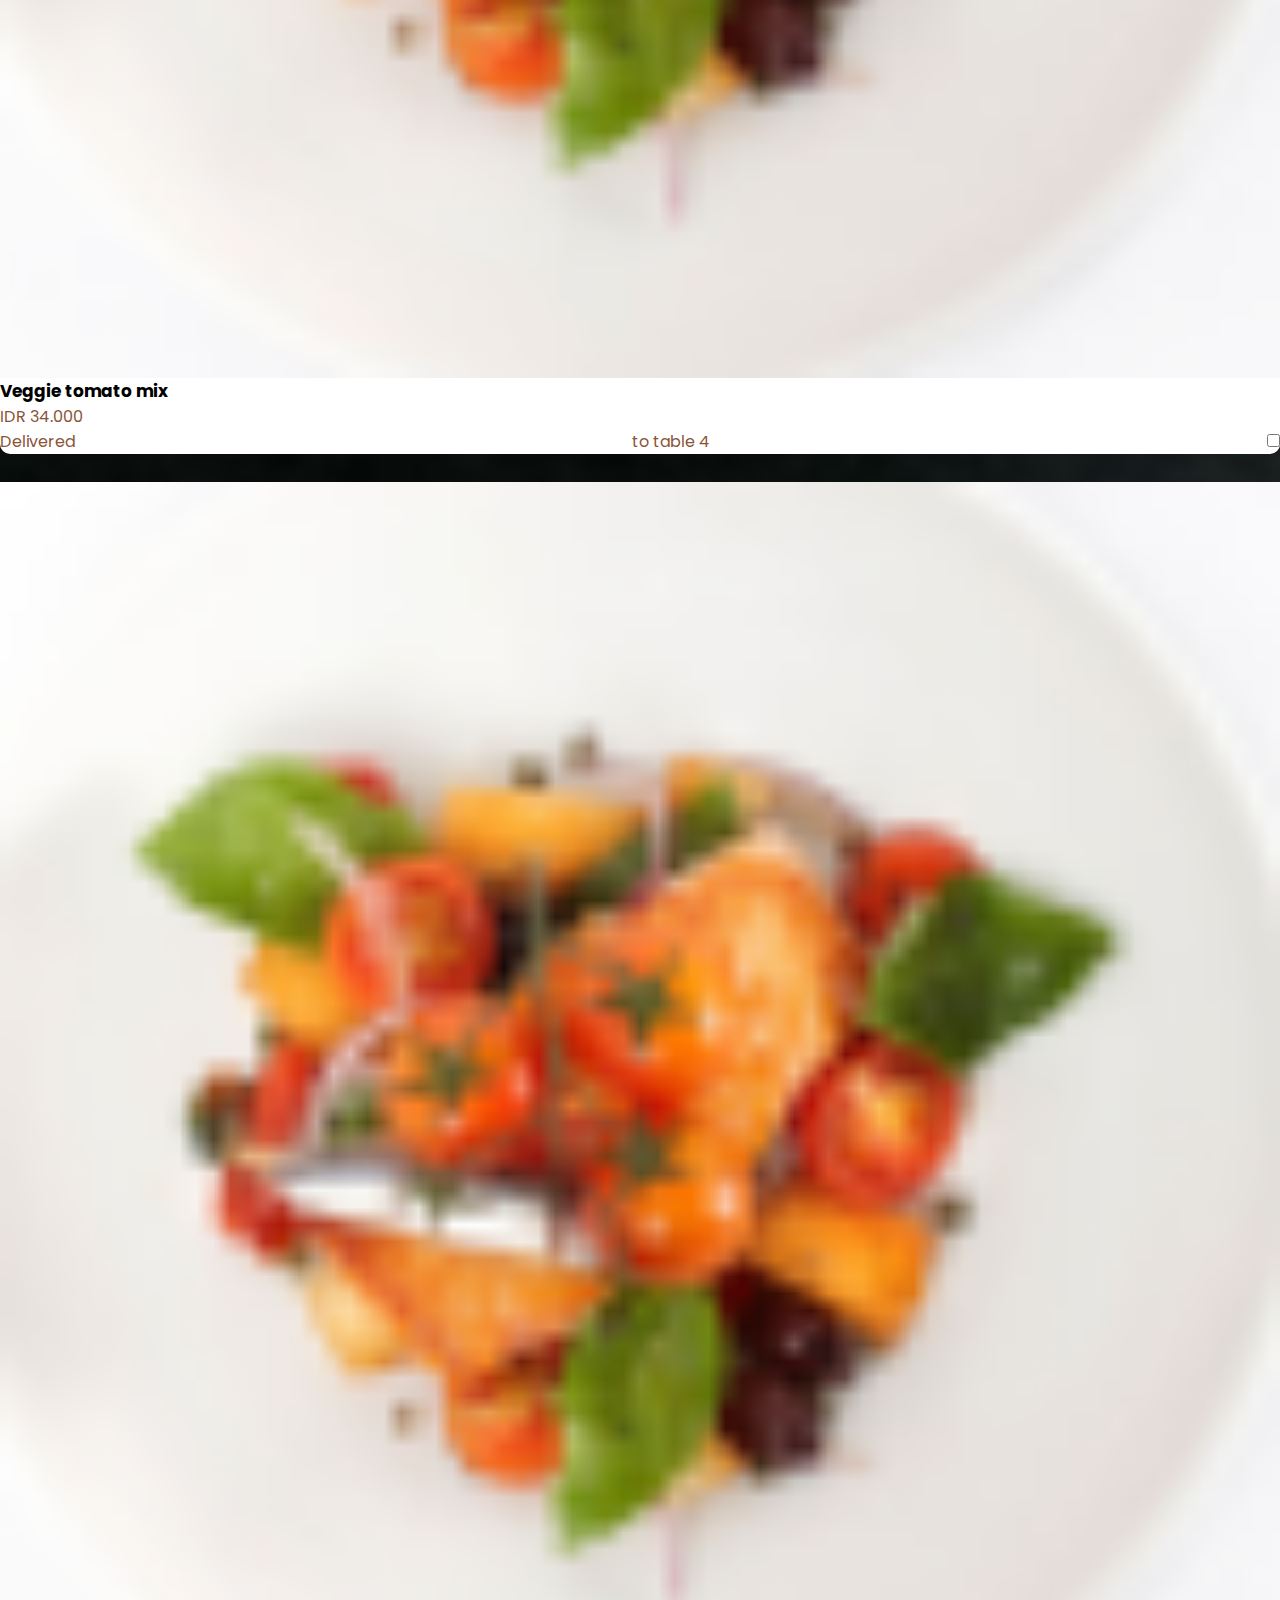
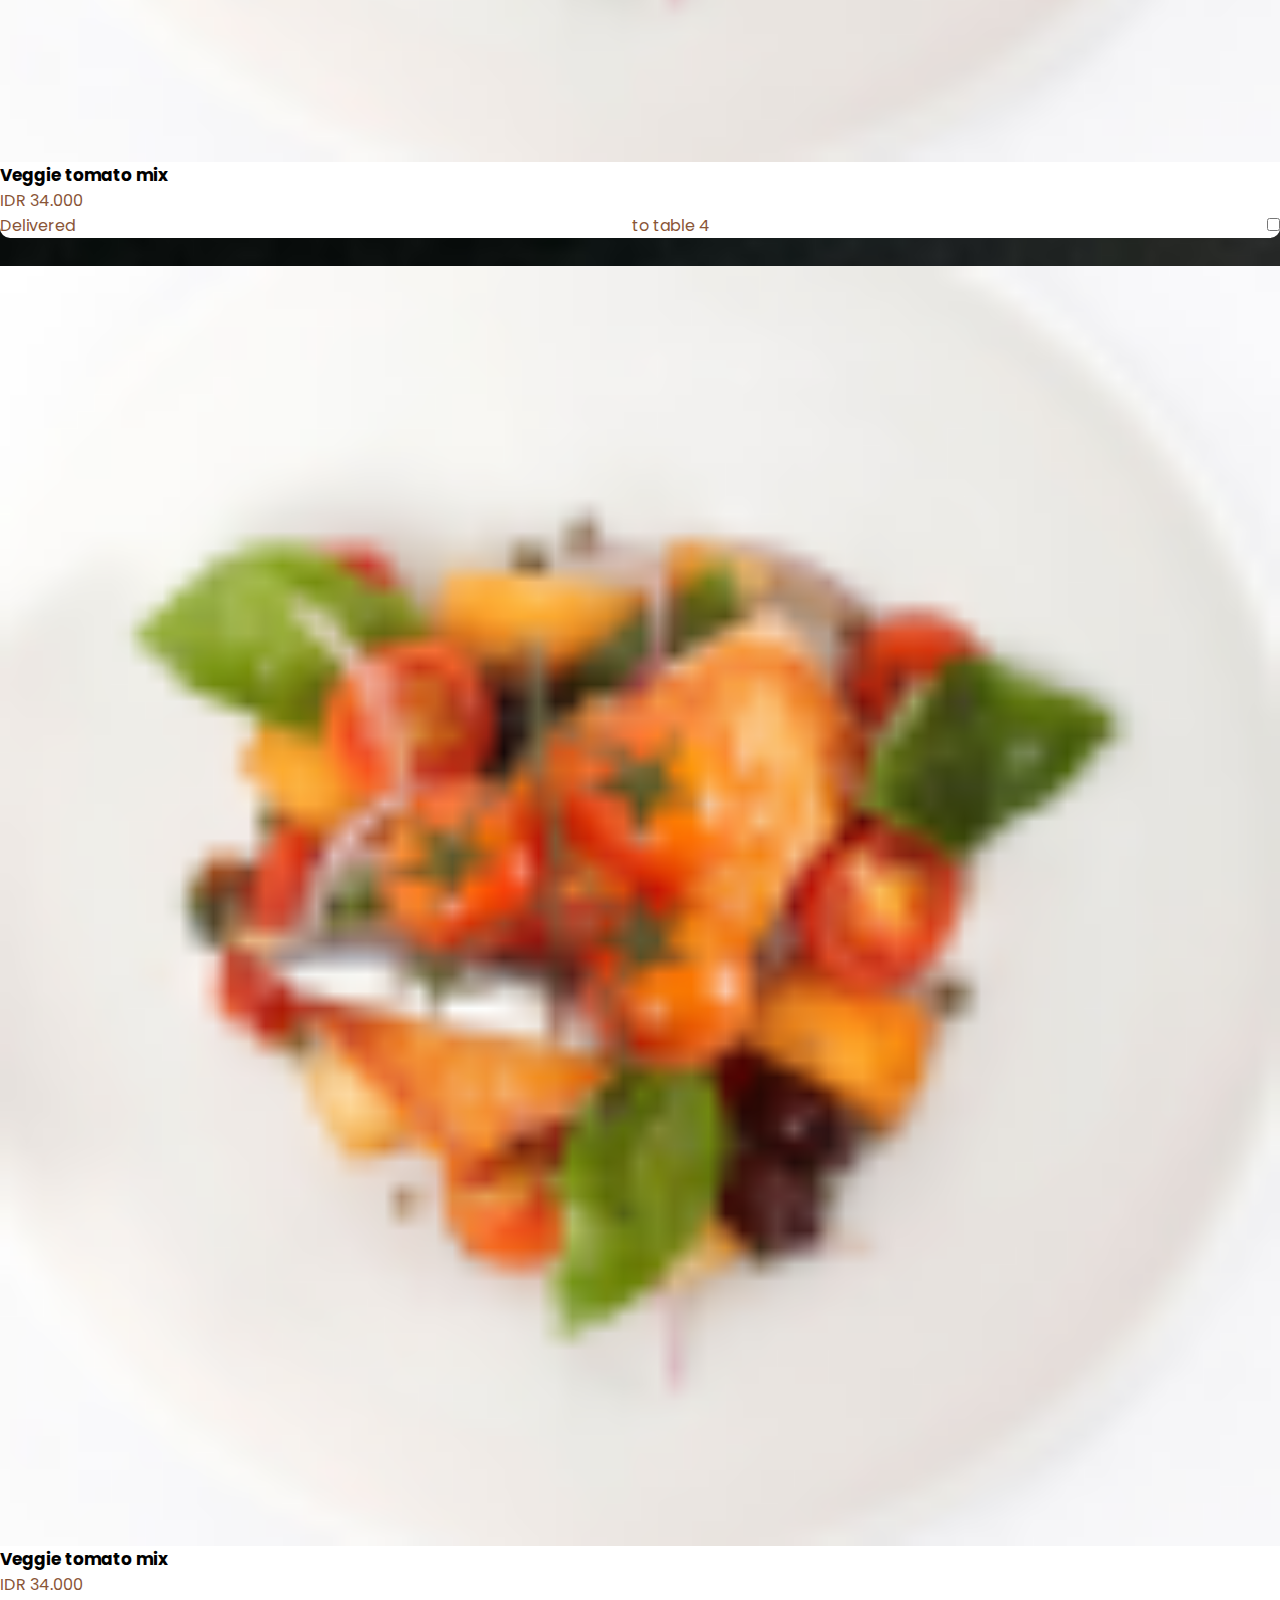
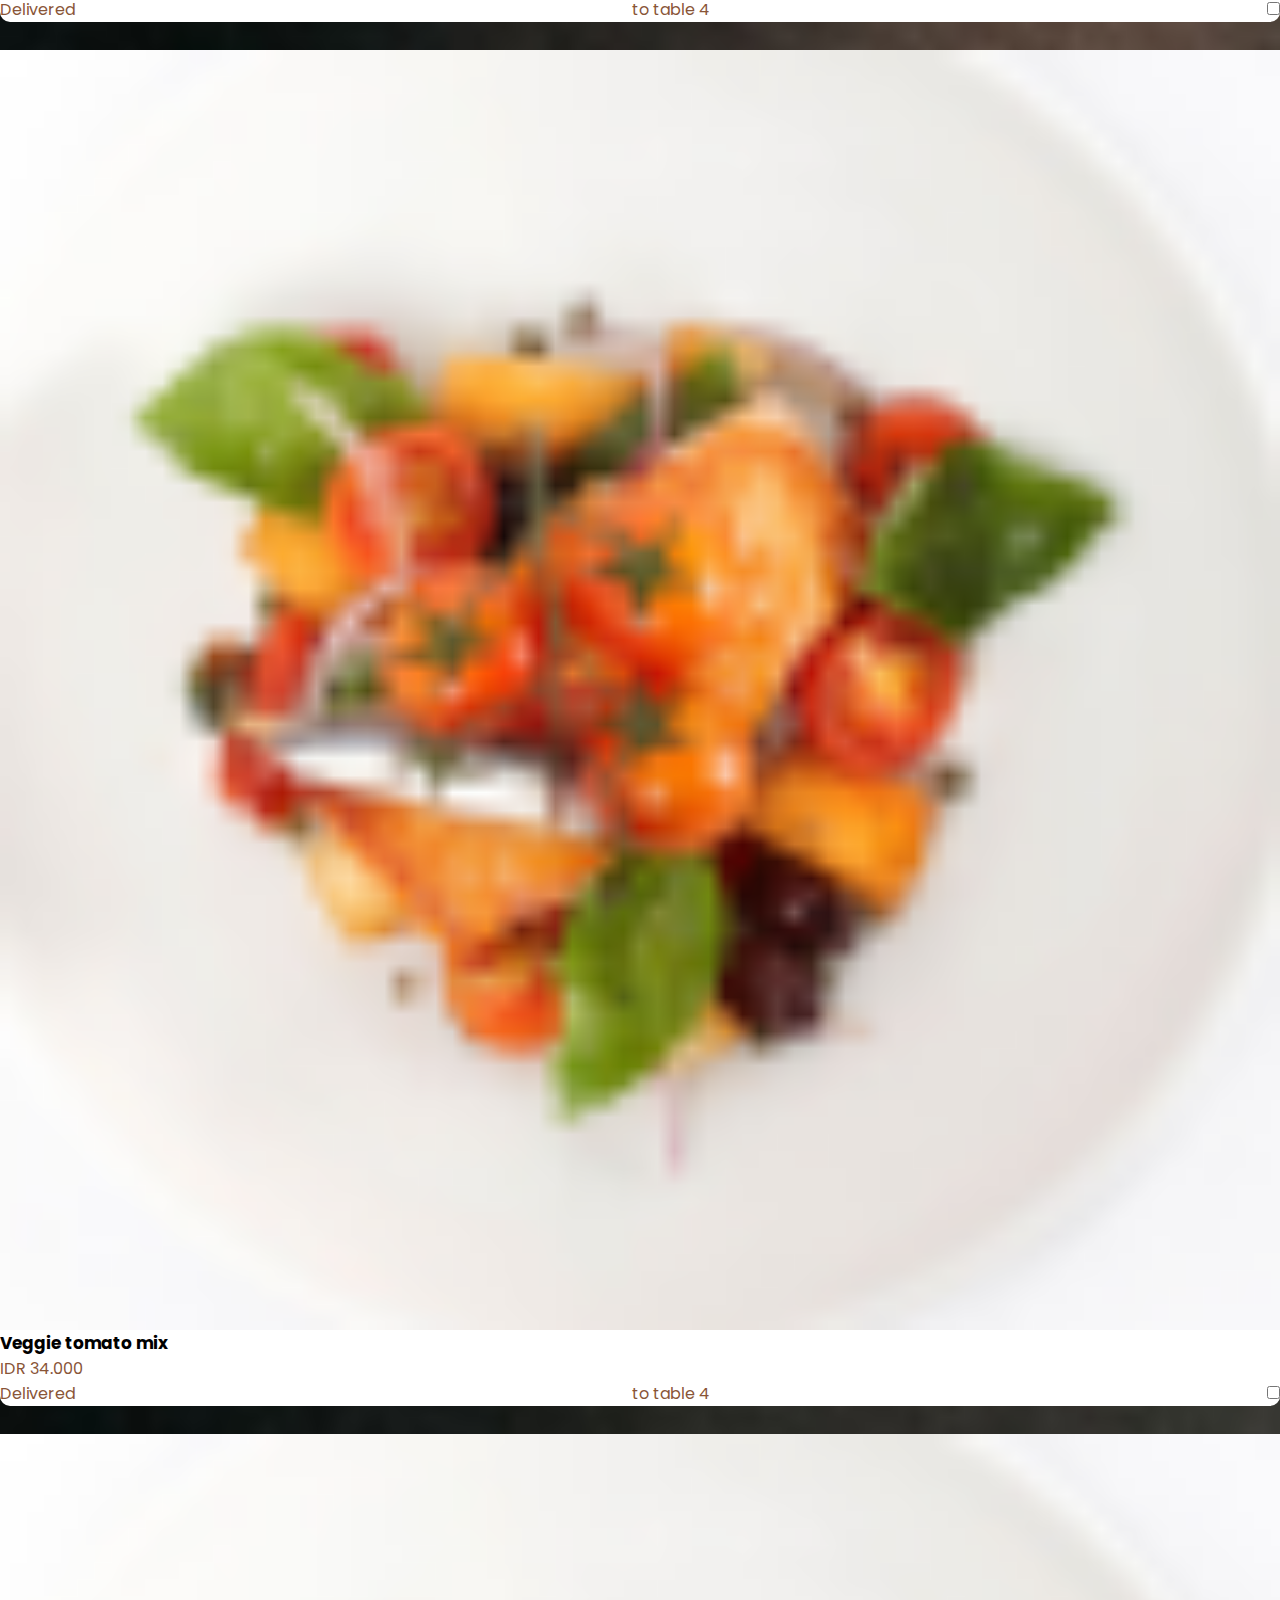
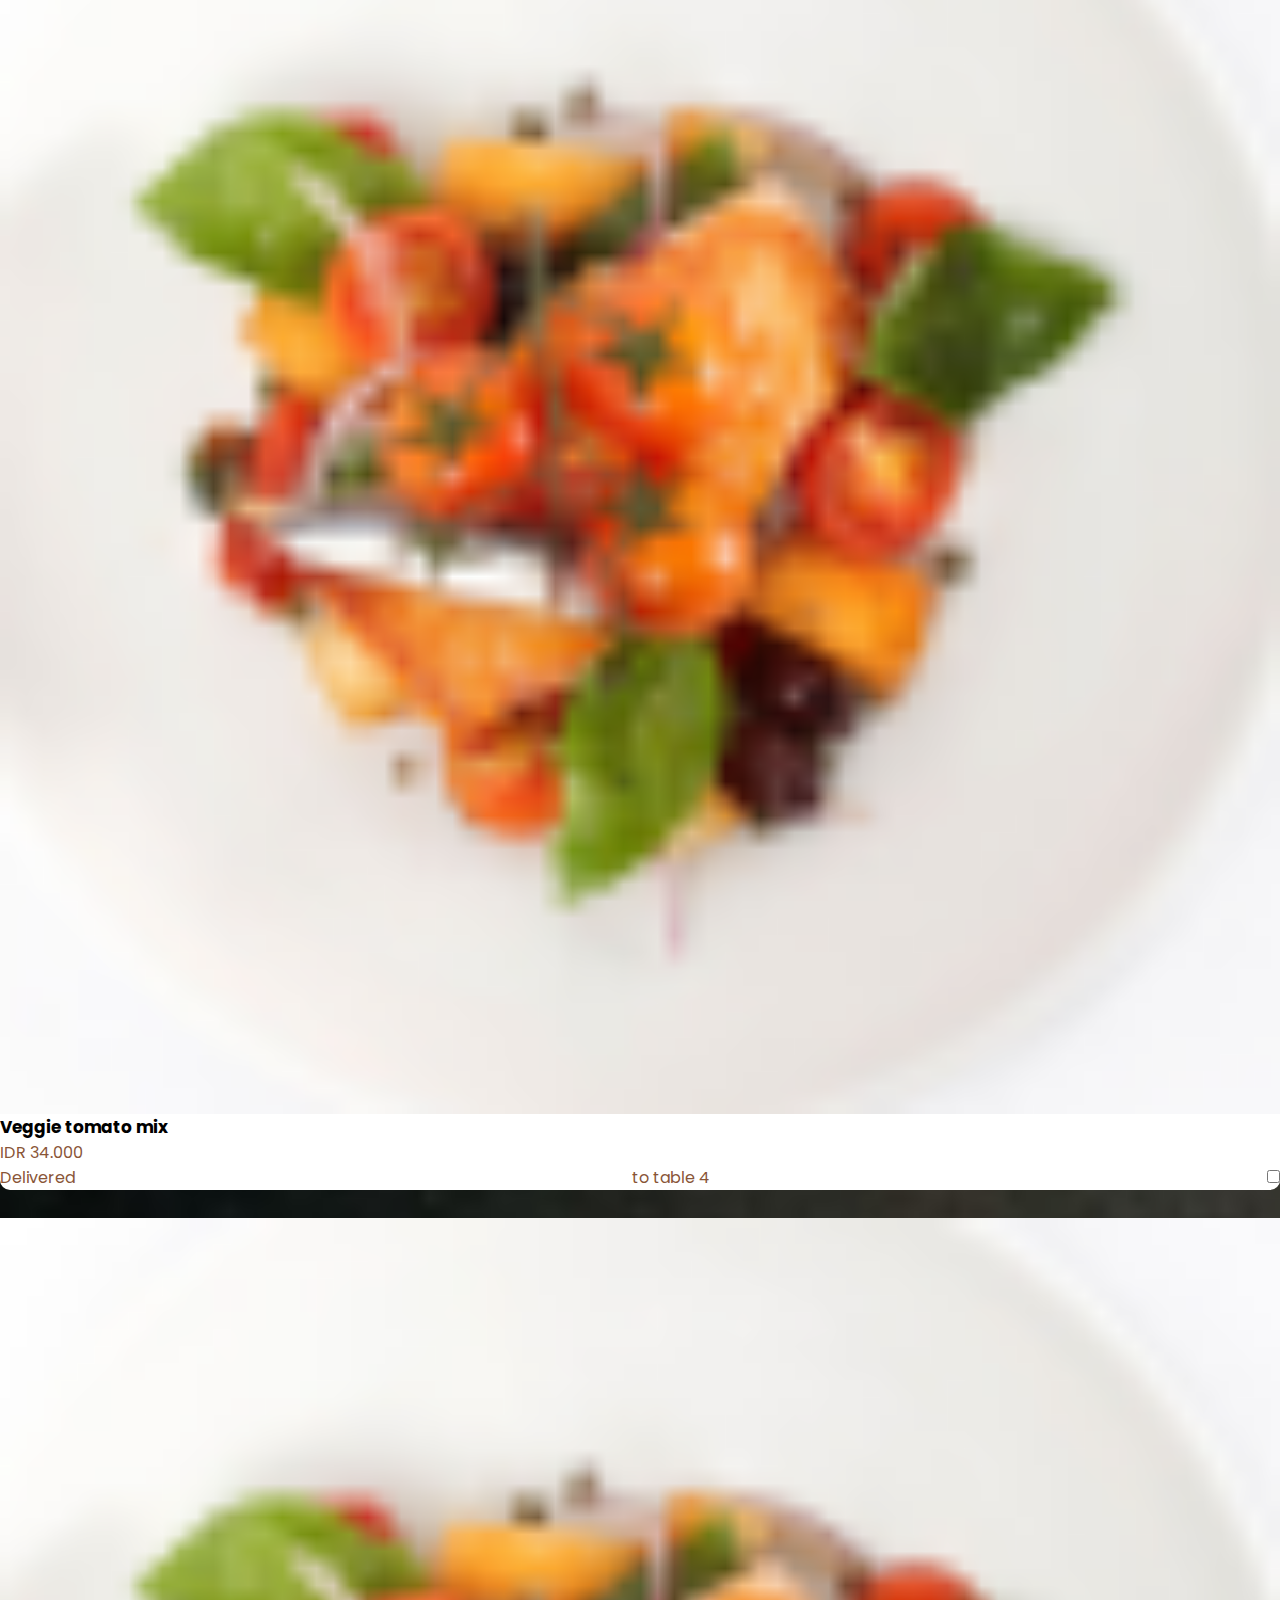
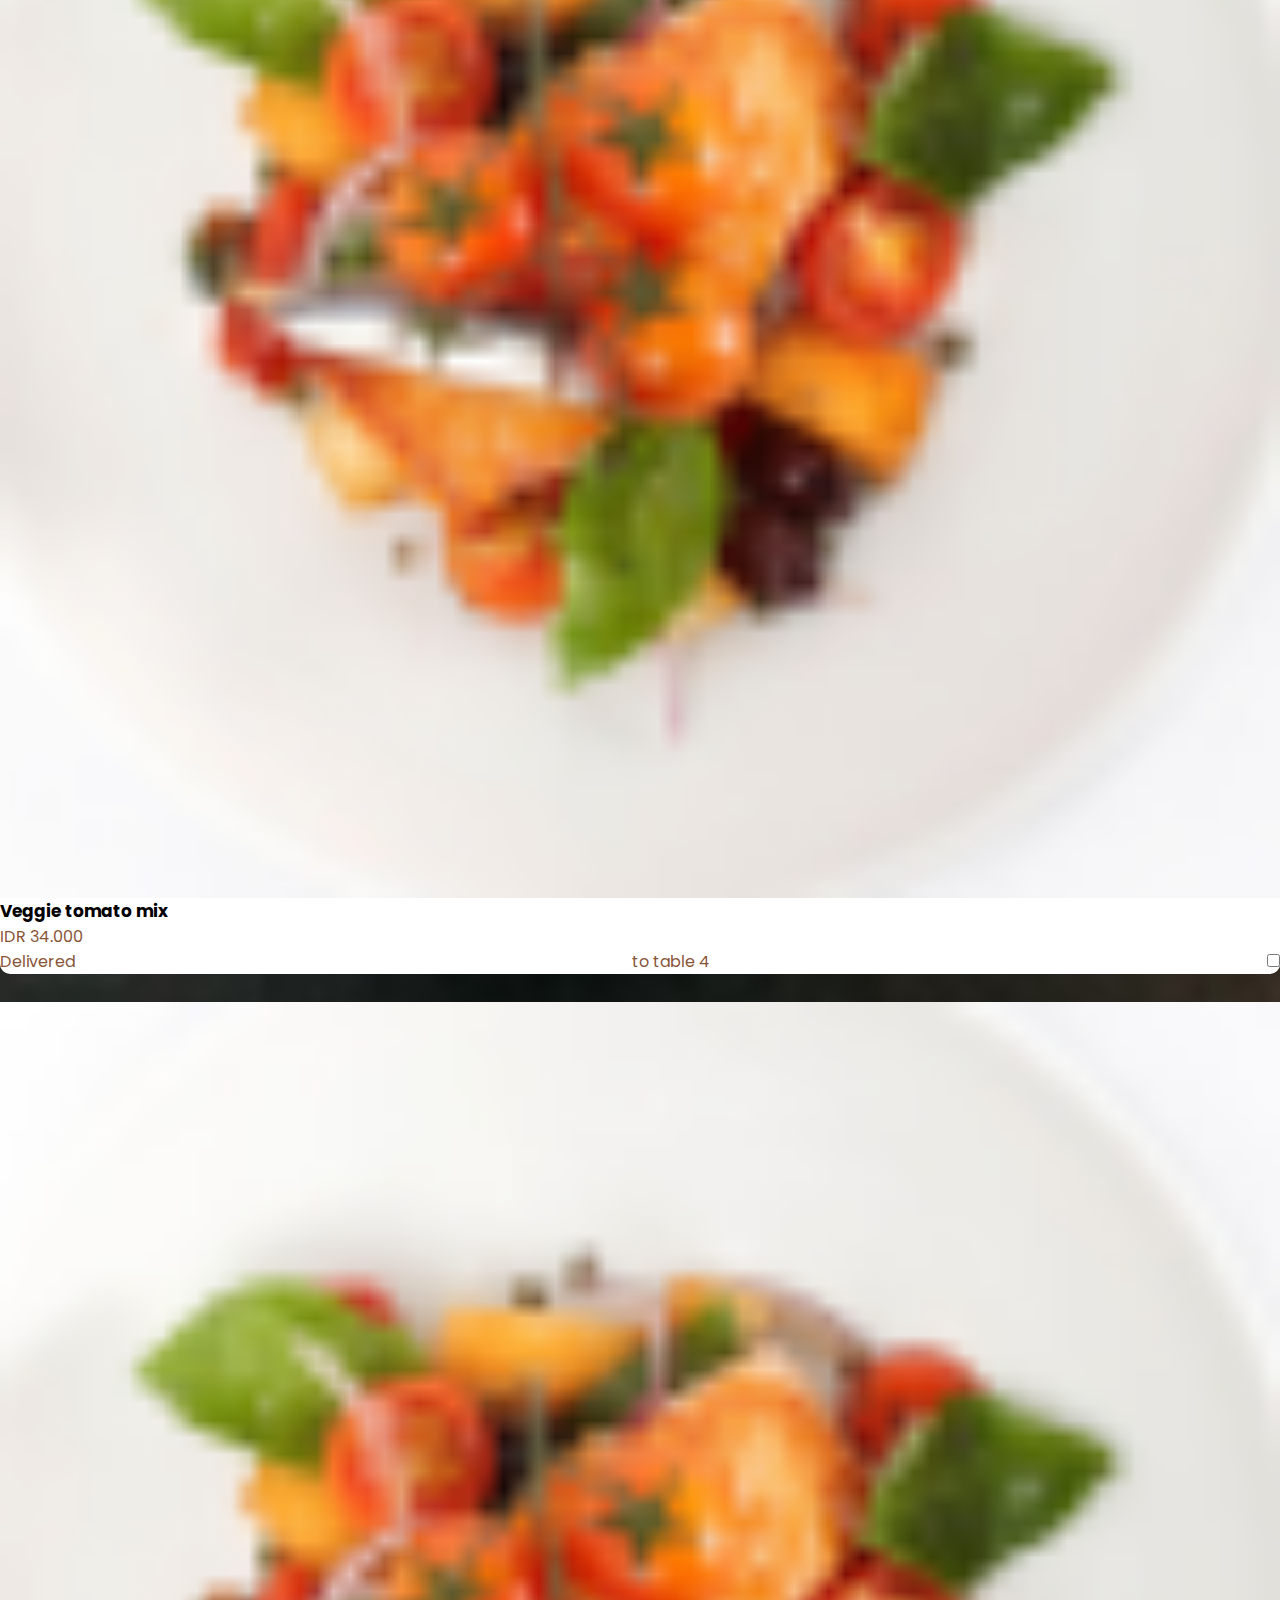
<file: src/history.html>
<!DOCTYPE html>
<html lang="en">
<head>
    <meta charset="UTF-8">
    <meta name="viewport" content="width=device-width, initial-scale=1.0">
    <link rel="stylesheet" href="https://cdn.jsdelivr.net/npm/bootstrap@4.5.3/dist/css/bootstrap.min.css" integrity="sha384-TX8t27EcRE3e/ihU7zmQxVncDAy5uIKz4rEkgIXeMed4M0jlfIDPvg6uqKI2xXr2" crossorigin="anonymous">
    <link rel="stylesheet" href="./style/style-history.css">
    <title>Muse Coffee</title>
</head>
<body>
    <header id="header">
        <div class="header-logo">
            <img src="./images/ic_coffee.png" alt="Muse Coffee's Icon">
            <h1>Muse Coffee</h1>
        </div>
        <div class="header-menu">
            <ul>
                <li><a href="../index.html">Home</a></li>
                <li><a href="./detail.html">Product</a></li>
                <li><a href="./payment.html">Your Cart</a></li>
                <li><a href="./history.html" class="active">History</a></li>
            </ul>
        </div>
        <div
        class="header-account">
            <img class="img search" src="./images/ic-search.png">
            <span class="chat-notif">
                <img class="img ellipse" src="./images/ellipse.png" >
                <img class="img chat" src="./images/ic-chat.png">
            </span>
            <a href="./profile.html"><img class="img girl-img" src="./images/girl.png"></a>
        </div>
        <div class="menu-toggle">
            <span></span>
            <span></span>
            <span></span>
        </div>
        <div class="account-toggle">
            <img class="img girl-img" src="./images/girl.png">
        </div>
    </header>
    <hr>
    <main>
        <a class="up" href="#header"><img src="./images/icons8-triangle-arrow-48 (3).png"></a>
        <article class="jumbotron">
            <div class="container">
                <div class="row justify-content-center title">
                    <h1>Let’s see what you have bought!</h1>
                    <p>Select item to delete</p>
                </div>
                <div class="row justify-content-end select">
                    <p>Select all</p>
                </div>
                <div class="row">
                    <section class="col-sm-12 col-md-4">
                        <div class="container section">
                            <div class="row">
                                <div class="col-4 img">
                                    <img src="./images/image 2.png">
                                </div>
                                <div class="col-8 data">
                                    <div class="row item">
                                        <p class="name">Veggie tomato mix</p>
                                        <p>IDR 34.000</p>
                                    </div>
                                    <div class="row check">
                                        <p>Delivered</p>
                                        <p> </p>
                                        <div class="form-check">
                                            <input class="form-check-input position-static" type="checkbox" id="blankCheckbox" value="option1" aria-label="...">
                                        </div>
                                    </div>
                                </div>
                            </div>
                        </div>
                    </section>
                    <section class="col-sm-12 col-md-4">
                        <div class="container section">
                            <div class="row">
                                <div class="col-4 img">
                                    <img src="./images/image 2.png">
                                </div>
                                <div class="col-8 data">
                                    <div class="row item">
                                        <p class="name">Veggie tomato mix</p>
                                        <p>IDR 34.000</p>
                                    </div>
                                    <div class="row check">
                                        <p>Delivered</p>
                                        <p> </p>
                                        <div class="form-check">
                                            <input class="form-check-input position-static" type="checkbox" id="blankCheckbox" value="option1" aria-label="...">
                                        </div>
                                    </div>
                                </div>
                            </div>
                        </div>
                    </section>
                    <section class="col-sm-12 col-md-4">
                        <div class="container section">
                            <div class="row">
                                <div class="col-4 img">
                                    <img src="./images/image 2.png">
                                </div>
                                <div class="col-8 data">
                                    <div class="row item">
                                        <p class="name">Veggie tomato mix</p>
                                        <p>IDR 34.000</p>
                                    </div>
                                    <div class="row check">
                                        <p>Delivered</p>
                                        <p> </p>
                                        <div class="form-check">
                                            <input class="form-check-input position-static" type="checkbox" id="blankCheckbox" value="option1" aria-label="...">
                                        </div>
                                    </div>
                                </div>
                            </div>
                        </div>
                    </section>
                    <section class="col-sm-12 col-md-4">
                        <div class="container section">
                            <div class="row">
                                <div class="col-4 img">
                                    <img src="./images/image 2.png">
                                </div>
                                <div class="col-8 data">
                                    <div class="row item">
                                        <p class="name">Veggie tomato mix</p>
                                        <p>IDR 34.000</p>
                                    </div>
                                    <div class="row check">
                                        <p>Delivered</p>
                                        <p>to table 4</p>
                                        <div class="form-check">
                                            <input class="form-check-input position-static" type="checkbox" id="blankCheckbox" value="option1" aria-label="...">
                                        </div>
                                    </div>
                                </div>
                            </div>
                        </div>
                    </section>
                    <section class="col-sm-12 col-md-4">
                        <div class="container section">
                            <div class="row">
                                <div class="col-4 img">
                                    <img src="./images/image 2.png">
                                </div>
                                <div class="col-8 data">
                                    <div class="row item">
                                        <p class="name">Veggie tomato mix</p>
                                        <p>IDR 34.000</p>
                                    </div>
                                    <div class="row check">
                                        <p>Delivered</p>
                                        <p>to table 4</p>
                                        <div class="form-check">
                                            <input class="form-check-input position-static" type="checkbox" id="blankCheckbox" value="option1" aria-label="...">
                                        </div>
                                    </div>
                                </div>
                            </div>
                        </div>
                    </section>
                    <section class="col-sm-12 col-md-4">
                        <div class="container section">
                            <div class="row">
                                <div class="col-4 img">
                                    <img src="./images/image 2.png">
                                </div>
                                <div class="col-8 data">
                                    <div class="row item">
                                        <p class="name">Veggie tomato mix</p>
                                        <p>IDR 34.000</p>
                                    </div>
                                    <div class="row check">
                                        <p>Delivered</p>
                                        <p>to table 4</p>
                                        <div class="form-check">
                                            <input class="form-check-input position-static" type="checkbox" id="blankCheckbox" value="option1" aria-label="...">
                                        </div>
                                    </div>
                                </div>
                            </div>
                        </div>
                    </section>
                    <section class="col-sm-12 col-md-4">
                        <div class="container section">
                            <div class="row">
                                <div class="col-4 img">
                                    <img src="./images/image 2.png">
                                </div>
                                <div class="col-8 data">
                                    <div class="row item">
                                        <p class="name">Veggie tomato mix</p>
                                        <p>IDR 34.000</p>
                                    </div>
                                    <div class="row check">
                                        <p>Delivered</p>
                                        <p>to table 4</p>
                                        <div class="form-check">
                                            <input class="form-check-input position-static" type="checkbox" id="blankCheckbox" value="option1" aria-label="...">
                                        </div>
                                    </div>
                                </div>
                            </div>
                        </div>
                    </section>
                    <section class="col-sm-12 col-md-4">
                        <div class="container section">
                            <div class="row">
                                <div class="col-4 img">
                                    <img src="./images/image 2.png">
                                </div>
                                <div class="col-8 data">
                                    <div class="row item">
                                        <p class="name">Veggie tomato mix</p>
                                        <p>IDR 34.000</p>
                                    </div>
                                    <div class="row check">
                                        <p>Delivered</p>
                                        <p>to table 4</p>
                                        <div class="form-check">
                                            <input class="form-check-input position-static" type="checkbox" id="blankCheckbox" value="option1" aria-label="...">
                                        </div>
                                    </div>
                                </div>
                            </div>
                        </div>
                    </section>
                    <section class="col-sm-12 col-md-4">
                        <div class="container section">
                            <div class="row">
                                <div class="col-4 img">
                                    <img src="./images/image 2.png">
                                </div>
                                <div class="col-8 data">
                                    <div class="row item">
                                        <p class="name">Veggie tomato mix</p>
                                        <p>IDR 34.000</p>
                                    </div>
                                    <div class="row check">
                                        <p>Delivered</p>
                                        <p>to table 4</p>
                                        <div class="form-check">
                                            <input class="form-check-input position-static" type="checkbox" id="blankCheckbox" value="option1" aria-label="...">
                                        </div>
                                    </div>
                                </div>
                            </div>
                        </div>
                    </section>
                    <section class="col-sm-12 col-md-4">
                        <div class="container section">
                            <div class="row">
                                <div class="col-4 img">
                                    <img src="./images/image 2.png">
                                </div>
                                <div class="col-8 data">
                                    <div class="row item">
                                        <p class="name">Veggie tomato mix</p>
                                        <p>IDR 34.000</p>
                                    </div>
                                    <div class="row check">
                                        <p>Delivered</p>
                                        <p>to table 4</p>
                                        <div class="form-check">
                                            <input class="form-check-input position-static" type="checkbox" id="blankCheckbox" value="option1" aria-label="...">
                                        </div>
                                    </div>
                                </div>
                            </div>
                        </div>
                    </section>
                    <section class="col-sm-12 col-md-4">
                        <div class="container section">
                            <div class="row">
                                <div class="col-4 img">
                                    <img src="./images/image 2.png">
                                </div>
                                <div class="col-8 data">
                                    <div class="row item">
                                        <p class="name">Veggie tomato mix</p>
                                        <p>IDR 34.000</p>
                                    </div>
                                    <div class="row check">
                                        <p>Delivered</p>
                                        <p>to table 4</p>
                                        <div class="form-check">
                                            <input class="form-check-input position-static" type="checkbox" id="blankCheckbox" value="option1" aria-label="...">
                                        </div>
                                    </div>
                                </div>
                            </div>
                        </div>
                    </section>
                    <section class="col-sm-12 col-md-4">
                        <div class="container section">
                            <div class="row">
                                <div class="col-4 img">
                                    <img src="./images/image 2.png">
                                </div>
                                <div class="col-8 data">
                                    <div class="row item">
                                        <p class="name">Veggie tomato mix</p>
                                        <p>IDR 34.000</p>
                                    </div>
                                    <div class="row check">
                                        <p>Delivered</p>
                                        <p>to table 4</p>
                                        <div class="form-check">
                                            <input class="form-check-input position-static" type="checkbox" id="blankCheckbox" value="option1" aria-label="...">
                                        </div>
                                    </div>
                                </div>
                            </div>
                        </div>
                    </section>
                    <section class="col-sm-12 col-md-4">
                        <div class="container section">
                            <div class="row">
                                <div class="col-4 img">
                                    <img src="./images/image 2.png">
                                </div>
                                <div class="col-8 data">
                                    <div class="row item">
                                        <p class="name">Veggie tomato mix</p>
                                        <p>IDR 34.000</p>
                                    </div>
                                    <div class="row check">
                                        <p>Delivered</p>
                                        <p>to table 4</p>
                                        <div class="form-check">
                                            <input class="form-check-input position-static" type="checkbox" id="blankCheckbox" value="option1" aria-label="...">
                                        </div>
                                    </div>
                                </div>
                            </div>
                        </div>
                    </section>
                    <section class="col-sm-12 col-md-4">
                        <div class="container section">
                            <div class="row">
                                <div class="col-4 img">
                                    <img src="./images/image 2.png">
                                </div>
                                <div class="col-8 data">
                                    <div class="row item">
                                        <p class="name">Veggie tomato mix</p>
                                        <p>IDR 34.000</p>
                                    </div>
                                    <div class="row check">
                                        <p>Delivered to</p>
                                        <p>table 4</p>
                                        <div class="form-check">
                                            <input class="form-check-input position-static" type="checkbox" id="blankCheckbox" value="option1" aria-label="...">
                                        </div>
                                    </div>
                                </div>
                            </div>
                        </div>
                    </section>
                    <section class="col-sm-12 col-md-4">
                        <div class="container section">
                            <div class="row">
                                <div class="col-4 img">
                                    <img src="./images/image 2.png">
                                </div>
                                <div class="col-8 data">
                                    <div class="row item">
                                        <p class="name">Veggie tomato mix</p>
                                        <p>IDR 34.000</p>
                                    </div>
                                    <div class="row check">
                                        <p>Delivered to</p>
                                        <p>table 4</p>
                                        <div class="form-check">
                                            <input class="form-check-input position-static" type="checkbox" id="blankCheckbox" value="option1" aria-label="...">
                                        </div>
                                    </div>
                                </div>
                            </div>
                        </div>
                    </section>
                </div>
            </div>
        </article>
    </main>
    <footer>
        <div class="footer-des">
            <section class="footer-logo">
                <img src="./images/ic_coffee.png">
                <h1>Muse Coffee</h1>
            </section>
            <p>Coffee Shop is a store that sells some good meals, and especially coffee. We provide high quality beans</p>
            <section class="img">
                <span class="fb"> </span>
                <span class="twitter"> </span>
                <span class="ig"> </span>
            </section>
            <p class="copy">&copy2020MuseCoffee</p>
        </div>
        <section class="merge">
        <div class="footer-product">
            <p><b>Produk</b></p>
            <a href="#">Download</a>
            <a href="#">Pricing</a>
            <a href="#">Locations</a>
            <a href="#">Countries</a>
            <a href="#">Blog</a>
        </div>
        <div class="footer-engage">
            <p><b>Engage</b></p>
            <a href="#">Muse Coffee?</a>
            <a href="#">FAQ</a>
            <a href="#">About Us</a>
            <a href="#">Privacy Policy</a>
            <a href="#">Terms of service</a>
        </div>
    </section>
    </footer>
    <script>
        const menuToggle = document.querySelector('.menu-toggle');
        const headerMenu = document.querySelector('header .header-menu')
        const accountToggle = document.querySelector('.account-toggle');
        const headerAccount = document.querySelector('header .header-account')
        menuToggle.addEventListener('click', function(){
            headerMenu.classList.toggle('toggle');
        })
        accountToggle.addEventListener('click', function(){
            headerAccount.classList.toggle('toggle2');
        })
    </script>
    <script src="https://code.jquery.com/jquery-3.5.1.slim.min.js" integrity="sha384-DfXdz2htPH0lsSSs5nCTpuj/zy4C+OGpamoFVy38MVBnE+IbbVYUew+OrCXaRkfj" crossorigin="anonymous"></script>
    <script src="https://cdn.jsdelivr.net/npm/bootstrap@4.5.3/dist/js/bootstrap.bundle.min.js" integrity="sha384-ho+j7jyWK8fNQe+A12Hb8AhRq26LrZ/JpcUGGOn+Y7RsweNrtN/tE3MoK7ZeZDyx" crossorigin="anonymous"></script>
</body>
</html>
</file>
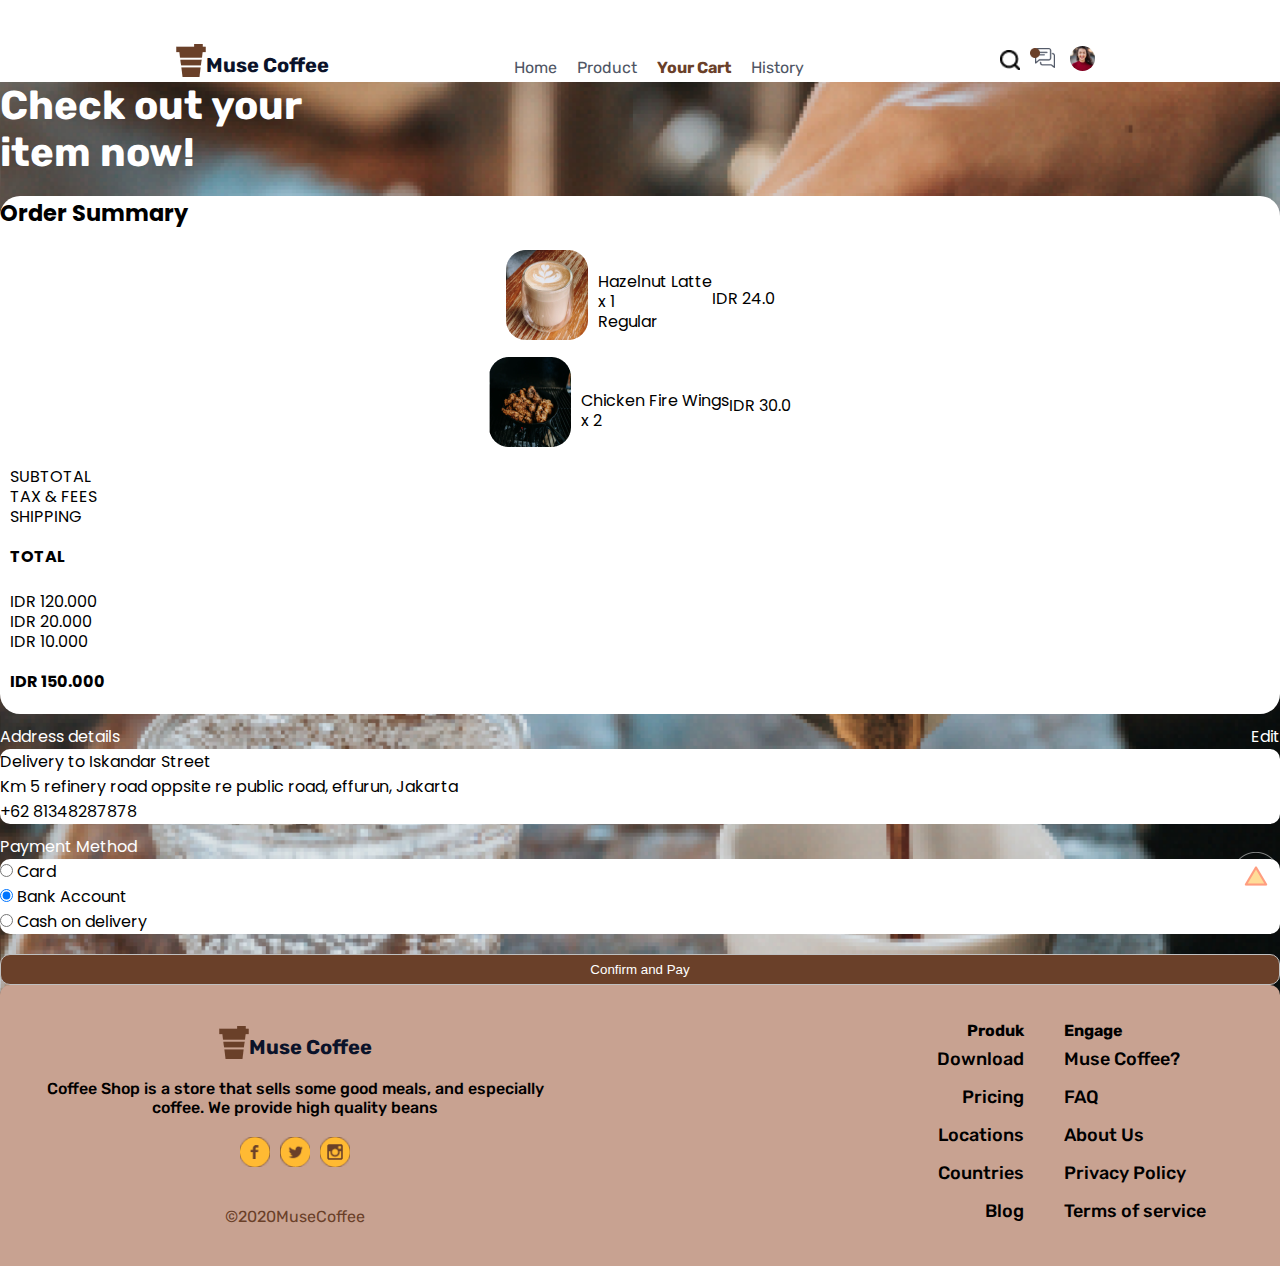
<file: src/payment.html>
<!DOCTYPE html>
<html lang="en">
<head>
    <meta charset="UTF-8">
    <meta name="viewport" content="width=device-width, initial-scale=1.0">
    <link rel="stylesheet" href="https://cdn.jsdelivr.net/npm/bootstrap@4.5.3/dist/css/bootstrap.min.css" integrity="sha384-TX8t27EcRE3e/ihU7zmQxVncDAy5uIKz4rEkgIXeMed4M0jlfIDPvg6uqKI2xXr2" crossorigin="anonymous">
    <link rel="stylesheet" href="./style/style-payment.css">
    <title>Muse Coffee</title>
</head>
<body>
    <header id="header">
        <div class="header-logo">
            <img src="./images/ic_coffee.png" alt="Muse Coffee's Icon">
            <h1>Muse Coffee</h1>
        </div>
        <div class="header-menu">
            <ul>
                <li><a href="../index.html">Home</a></li>
                <li><a href="./detail.html">Product</a></li>
                <li><a href="./payment.html" class="active">Your Cart</a></li>
                <li><a href="./history.html">History</a></li>
            </ul>
        </div>
        <div
        class="header-account">
            <img class="img search" src="./images/ic-search.png">
            <span class="chat-notif">
                <img class="img ellipse" src="./images/ellipse.png" >
                <img class="img chat" src="./images/ic-chat.png">
            </span>
            <a href="./profile.html"><img class="img girl-img" src="./images/girl.png"></a>
        </div>
        <div class="menu-toggle">
            <span></span>
            <span></span>
            <span></span>
        </div>
        <div class="account-toggle">
            <img class="img girl-img" src="./images/girl.png">
        </div>
    </header>
    <hr>
    <main>
        <a class="up" href="#header"><img src="./images/icons8-triangle-arrow-48 (3).png"></a>
        
        <article class="jumbotron">
            <div class="container">
                <div class="row justify-content-start title">
                    <h1>Check out your <br>item now!</h1>
                </div>
                <div class="row">
                    <section class="col-sm-12 col-md-5 items">
                        <div class="container">
                            <div class="row justify-content-center">
                                <div class="col">
                                    <div class="row justify-content-center title-two">
                                        <h2>Order Summary</h2>
                                    </div>
                                    <div class="row orders">
                                        <div class="col-3">
                                            <img src="./images/image 36.png">
                                        </div>
                                        <div class="col-6">
                                            <div class="row order">
                                                <p>Hazelnut Latte</p>
                                                <p>x 1</p>
                                                <p>Regular</p>
                                            </div>
                                        </div>
                                        <div class="col-3">
                                            <p>IDR 24.0</p>
                                        </div>
                                    </div>
                                    <div class="row orders">
                                        <div class="col-3">
                                            <img src="./images/image 37.png" alt="">
                                        </div>
                                        <div class="col-6">
                                            <div class="row order">
                                                <p>Chicken Fire Wings</p>
                                                <p>x 2</p>
                                                <p> </p>
                                            </div>
                                        </div>
                                        <div class="col-3">
                                            <p>IDR 30.0</p>
                                        </div>
                                    </div>
                                    <div class="row">
                                        <div class="col-6">
                                            <div class="row order">
                                                <p>SUBTOTAL</p>
                                                <p>TAX & FEES</p>
                                                <p>SHIPPING</p>
                                                <p class="total">TOTAL</p>
                                            </div>
                                        
                                        </div>
                                        <div class="col-6">
                                            <div class="row order">
                                                <p>IDR 120.000</p>
                                                <p>IDR 20.000</p>
                                                <p>IDR 10.000</p>
                                                <p class="total">IDR 150.000</p>
                                            </div>
                                        </div>
                                    </div>
                                </div>
                            </div>
                        </div>
                    </section>
                    <section class="col-sm-12 col-md-2"> </section>
                    <section class="col-sm-12 col-md-5">
                        <div class="container details">
                            <div class="row justify-content-center">
                                <div class="col">
                                    <div class="row title-three">
                                        
                                            <p>Address details</p>
                                            <p>Edit</p>
                                        
                                    </div>
                                    <div class="row">
                                        <div class="container delivery">
                                            <div class="row">
                                                <div class="container">
                                                    <p>Delivery to Iskandar Street</p>
                                                    <p>Km 5 refinery road oppsite re
                                                    public road, effurun, Jakarta</p>
                                                    <p>+62 81348287878</p>
                                                </div>
                                            </div>
                                        </div>
                                    </div>
                                
                                    <div class="row title-three">
                                        <p>Payment Method</p>
                                    </div>
                                    <div class="row">
                                        <div class="container delivery">
                                            <div class="row">
                                                <div class="container">
                                                    <div class="form-check">
                                                        <input class="form-check-input" type="radio" name="exampleRadios" id="exampleRadios1" value="option1">
                                                        <label class="form-check-label" for="exampleRadios1">
                                                          Card
                                                        </label>
                                                    </div>
                                                    <div class="form-check">
                                                        <input class="form-check-input" type="radio" name="exampleRadios" id="exampleRadios2" value="option2" checked>
                                                        <label class="form-check-label" for="exampleRadios2">
                                                          Bank Account
                                                        </label>
                                                    </div>
                                                    <div class="form-check">
                                                        <input class="form-check-input" type="radio" name="exampleRadios" id="exampleRadios3" value="option3">
                                                        <label class="form-check-label" for="exampleRadios3">
                                                            Cash on delivery
                                                        </label>
                                                    </div>
                                                </div>
                                            </div>
                                        </div>
                                    </div>
                                    <div class="row">
                                        <button>Confirm and Pay</button> 
                                    </div>
                                </div>
                            </div>
                        </div>
                    </section>
                </div>
            </div>
        </article>
    </main>
    <footer>
        <div class="footer-des">
            <section class="footer-logo">
                <img src="./images/ic_coffee.png">
                <h1>Muse Coffee</h1>
            </section>
            <p>Coffee Shop is a store that sells some good meals, and especially coffee. We provide high quality beans</p>
            <section class="img">
                <span class="fb"> </span>
                <span class="twitter"> </span>
                <span class="ig"> </span>
            </section>
            <p class="copy">&copy2020MuseCoffee</p>
        </div>
        <section class="merge">
        <div class="footer-product">
            <p><b>Produk</b></p>
            <a href="#">Download</a>
            <a href="#">Pricing</a>
            <a href="#">Locations</a>
            <a href="#">Countries</a>
            <a href="#">Blog</a>
        </div>
        <div class="footer-engage">
            <p><b>Engage</b></p>
            <a href="#">Muse Coffee?</a>
            <a href="#">FAQ</a>
            <a href="#">About Us</a>
            <a href="#">Privacy Policy</a>
            <a href="#">Terms of service</a>
        </div>
    </section>
    </footer>
    <script>
        const menuToggle = document.querySelector('.menu-toggle');
        const headerMenu = document.querySelector('header .header-menu')
        const accountToggle = document.querySelector('.account-toggle');
        const headerAccount = document.querySelector('header .header-account')
        menuToggle.addEventListener('click', function(){
            headerMenu.classList.toggle('toggle');
        })
        accountToggle.addEventListener('click', function(){
            headerAccount.classList.toggle('toggle2');
        })
    </script>
    <script src="https://code.jquery.com/jquery-3.5.1.slim.min.js" integrity="sha384-DfXdz2htPH0lsSSs5nCTpuj/zy4C+OGpamoFVy38MVBnE+IbbVYUew+OrCXaRkfj" crossorigin="anonymous"></script>
    <script src="https://cdn.jsdelivr.net/npm/bootstrap@4.5.3/dist/js/bootstrap.bundle.min.js" integrity="sha384-ho+j7jyWK8fNQe+A12Hb8AhRq26LrZ/JpcUGGOn+Y7RsweNrtN/tE3MoK7ZeZDyx" crossorigin="anonymous"></script>
</body>
</html>
</file>
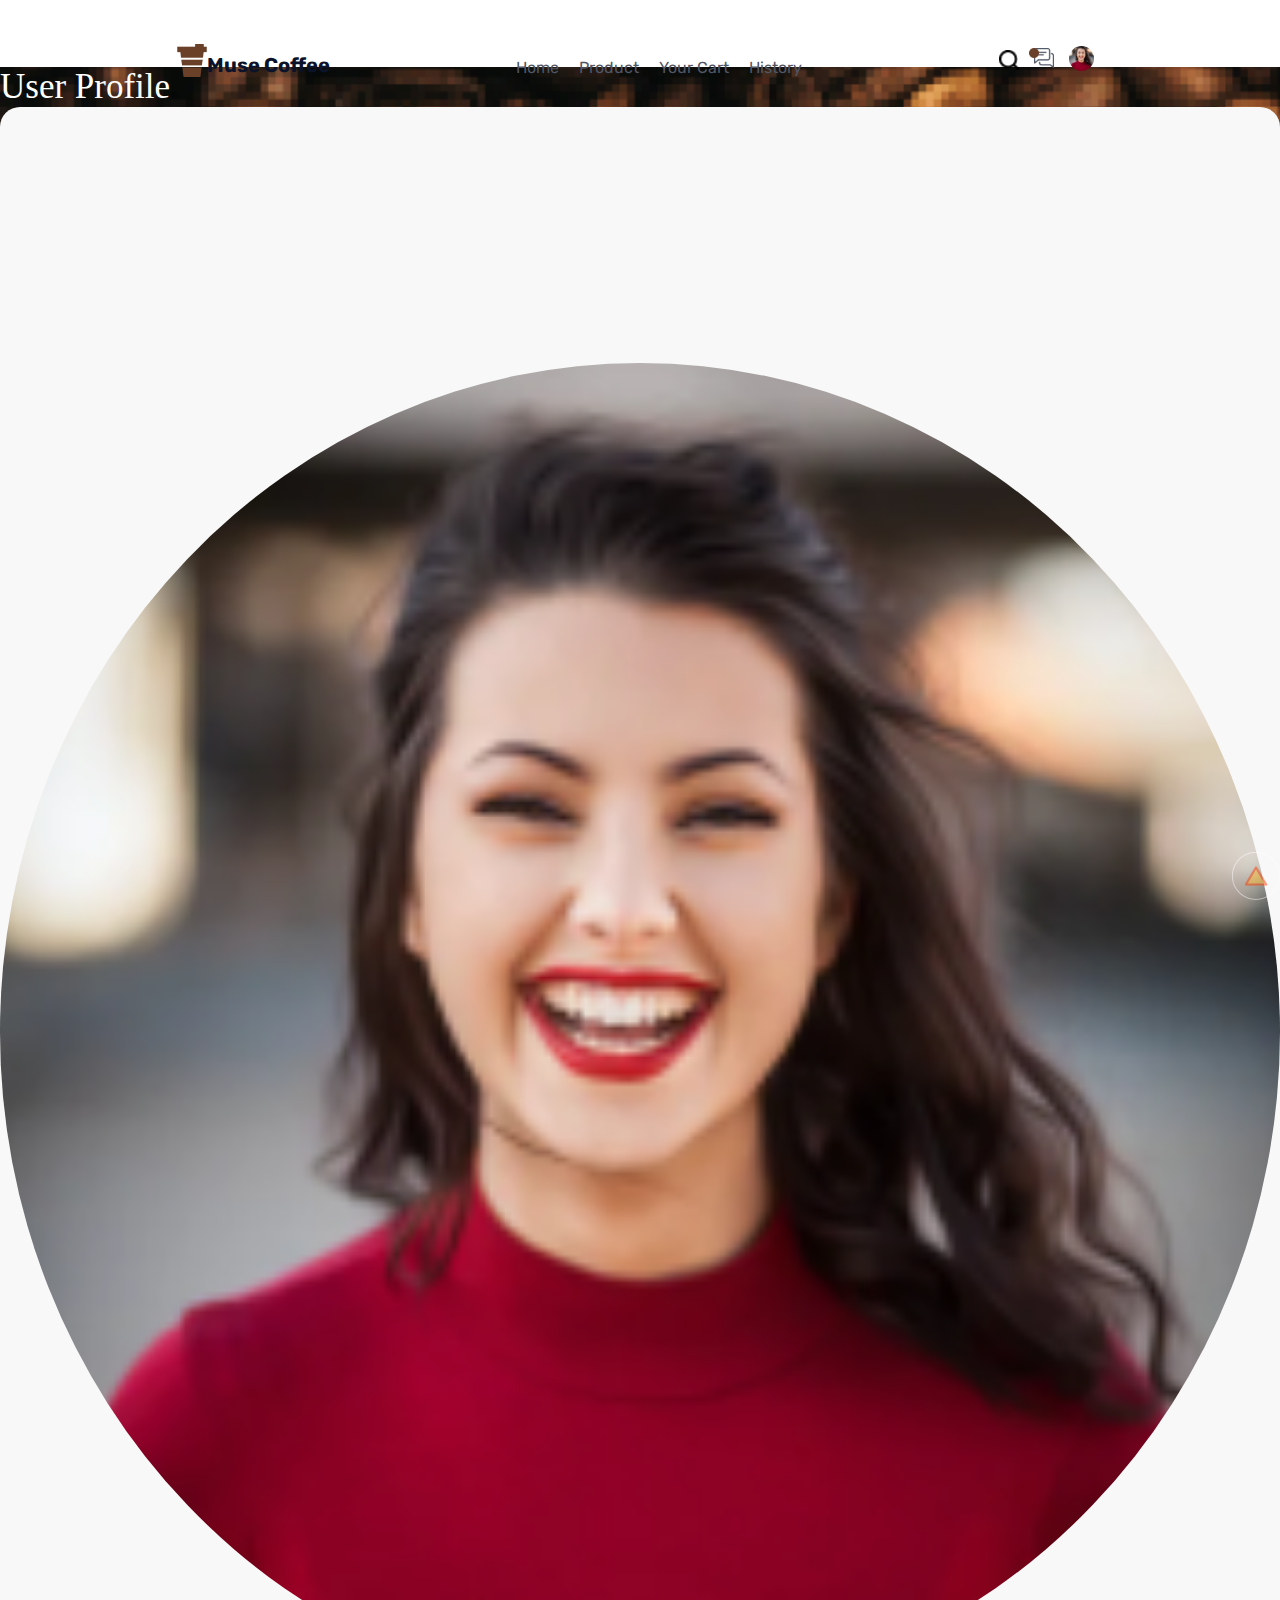
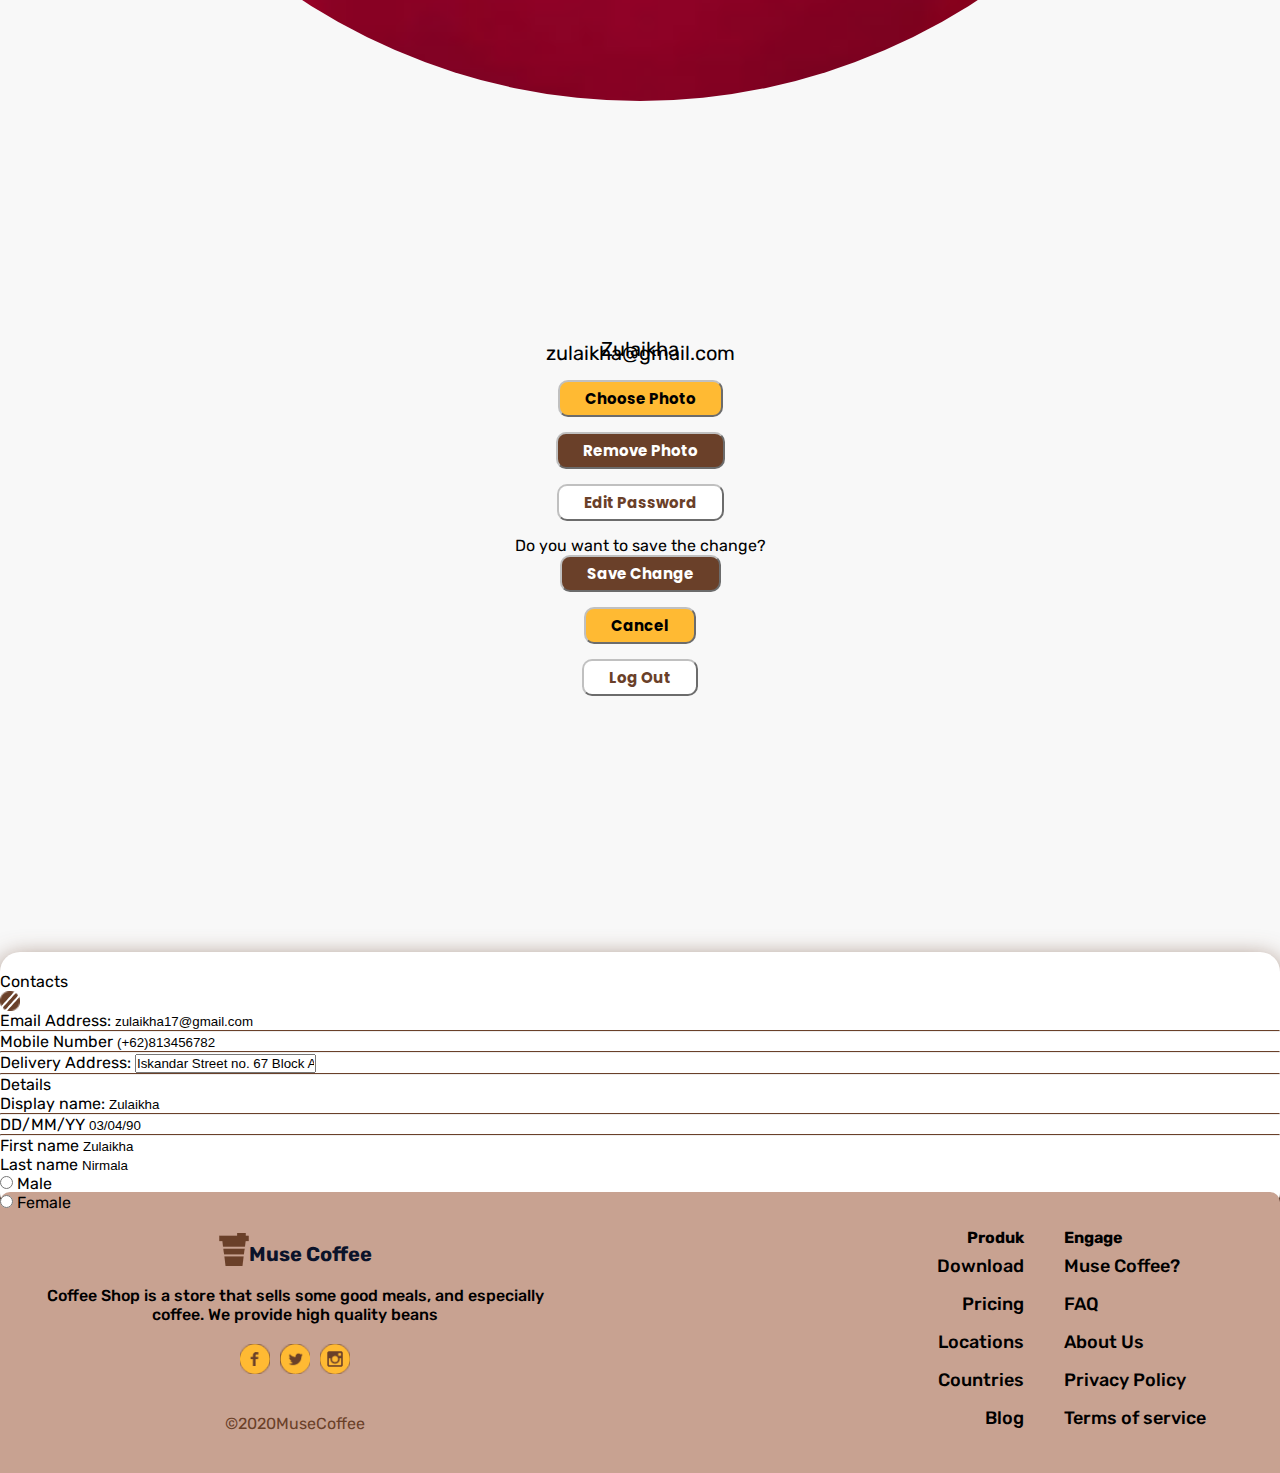
<file: src/profile.html>
<!DOCTYPE html>
<html lang="en">
<head>
    <meta charset="UTF-8">
    <meta name="viewport" content="width=device-width, initial-scale=1.0">
    <link rel="stylesheet" href="https://cdn.jsdelivr.net/npm/bootstrap@4.5.3/dist/css/bootstrap.min.css" integrity="sha384-TX8t27EcRE3e/ihU7zmQxVncDAy5uIKz4rEkgIXeMed4M0jlfIDPvg6uqKI2xXr2" crossorigin="anonymous">
    <link rel="stylesheet" href="./style/style-profile.css">
    <title>Muse Coffee</title>
</head>
<body>
    <header id="header">
        <div class="header-logo">
            <img src="./images/ic_coffee.png" alt="Muse Coffee's Icon">
            <h1>Muse Coffee</h1>
        </div>
        <div class="header-menu">
            <ul>
                <li><a href="../index.html">Home</a></li>
                <li><a href="./detail.html">Product</a></li>
                <li><a href="./payment.html">Your Cart</a></li>
                <li><a href="./history.html">History</a></li>
            </ul>
        </div>
        <div
        class="header-account">
            <img class="img search" src="./images/ic-search.png">
            <span class="chat-notif">
                <img class="img ellipse" src="./images/ellipse.png" >
                <img class="img chat" src="./images/ic-chat.png">
            </span>
            <a href="./profile.html"><img class="img girl-img" src="./images/girl.png"></a>
        </div>
        <div class="menu-toggle">
            <span></span>
            <span></span>
            <span></span>
        </div>
        <div class="account-toggle">
            <img class="img girl-img" src="./images/girl.png">
        </div>
    </header>
    <hr>
    <main>
        <a class="up" href="#header"><img src="./images/icons8-triangle-arrow-48 (3).png"></a>
        <article class="jumbotron">
            <div class="container">
                <h1>User Profile</h1>
                <div class="row justify-content-center box-outside">
                    <section class="col-md-4 col-sm-4 profile-left">
                        <img src="./images/girl2.png">
                        <p class="name">Zulaikha</p>
                        <p class="email">zulaikha@gmail.com</p>
                        <button class="btn-choose">Choose Photo</button>
                        <button class="btn-remove">Remove Photo</button>
                        <button class="btn-editpw">Edit Password</button>
                        <p class="ask">Do you want to save the change?</p>
                        <button class="btn-save">Save Change</button>
                        <button class="btn-cancel">Cancel</button>
                        <button class="btn-logout">Log Out</button>
                    </section>
                    <section class="col-md-8 col-sm-8 profile-right">
                        <div class="container">
                            <div class="row justify-content-center box-inside">
                                <form>
                                    <div class="container">
                                        <div class="form-row title">
                                            <div class="form-group col-11">
                                                <p>Contacts</p>
                                            </div>
                                            <div class="form-group col-1">
                                                <div class="img-edit"> </div>
                                            </div>
                                        </div>
                                        <div class="form-row">
                                            <div class="form-group col-6">
                                                <label for="email">Email Address:</label>
                                                <input type="email" class="form-control no-border" id="email" value="zulaikha17@gmail.com" readonly>
                                                <hr>
                                            </div>
                                            <div class="form-group col-6">
                                                <label for="number">Mobile Number</label>
                                                <input type="text" class="form-control no-border" id="number" value="(+62)813456782" readonly>
                                                <hr>
                                            </div>
                                        </div>
                                        <div class="form-row">
                                            <div class="form-group col-6">
                                                <label for="delivery">Delivery Address:</label>
                                                <input type="textarea" class="form-control" id="delivery" value="Iskandar Street no. 67 Block A Near Bus Stop" readonly>
                                                <hr>
                                            </div>
                                        </div>
                                        <div class="form-row">
                                            <div class="form-group col-6">
                                                <p>Details</p>
                                            </div>
                                        </div>
                                        <div class="form-row">
                                            <div class="form-group col-6">
                                                <label for="display">Display name:</label>
                                                <input type="name" class="form-control no-border" id="display" value="Zulaikha" readonly>
                                                <hr>
                                            </div>
                                            <div class="form-group col-6">
                                                <label for="date">DD/MM/YY</label>
                                                <input type="text" class="form-control no-border" id="date" value="03/04/90" readonly>
                                                <hr>
                                            </div>
                                        </div>
                                        <div class="form-row">
                                            <div class="form-group col-6">
                                                <label for="fname">First name</label>
                                                <input type="name" class="form-control no-border" id="fname" value="Zulaikha" readonly>
                                            </div>
                                        </div>
                                        <div class="form-row">
                                            <div class="form-group col-6">
                                                <label for="lname">Last name</label>
                                                <input type="name" class="form-control no-border" id="lname" value="Nirmala" readonly>
                                            </div>
                                        </div>
                                        <div class="form-check form-check-inline">
                                            <input class="form-check-input" type="radio" name="inlineRadioOptions" id="inlineRadio1" value="option1">
                                            <label class="form-check-label" for="inlineRadio1">Male</label>
                                        </div>
                                        <div class="form-check form-check-inline">
                                            <input class="form-check-input" type="radio" name="inlineRadioOptions" id="inlineRadio2" value="option2">
                                            <label class="form-check-label" for="inlineRadio2">Female</label>
                                        </div>
                                    </div>
                                </form>
                            </div>
                        </div>
                    </section>
                </div>
            </div>
        </article>
    </main>
    <footer>
        <div class="footer-des">
            <section class="footer-logo">
                <img src="./images/ic_coffee.png">
                <h1>Muse Coffee</h1>
            </section>
            <p>Coffee Shop is a store that sells some good meals, and especially coffee. We provide high quality beans</p>
            <section class="img">
                <span class="fb"> </span>
                <span class="twitter"> </span>
                <span class="ig"> </span>
            </section>
            <p class="copy">&copy2020MuseCoffee</p>
        </div>
        <section class="merge">
        <div class="footer-product">
            <p><b>Produk</b></p>
            <a href="#">Download</a>
            <a href="#">Pricing</a>
            <a href="#">Locations</a>
            <a href="#">Countries</a>
            <a href="#">Blog</a>
        </div>
        <div class="footer-engage">
            <p><b>Engage</b></p>
            <a href="#">Muse Coffee?</a>
            <a href="#">FAQ</a>
            <a href="#">About Us</a>
            <a href="#">Privacy Policy</a>
            <a href="#">Terms of service</a>
        </div>
    </section>
    </footer>
    <script>
        const menuToggle = document.querySelector('.menu-toggle');
        const headerMenu = document.querySelector('header .header-menu')
        const accountToggle = document.querySelector('.account-toggle');
        const headerAccount = document.querySelector('header .header-account')
        menuToggle.addEventListener('click', function(){
            headerMenu.classList.toggle('toggle');
        })
        accountToggle.addEventListener('click', function(){
            headerAccount.classList.toggle('toggle2');
        })
    </script>
    <script src="https://code.jquery.com/jquery-3.5.1.slim.min.js" integrity="sha384-DfXdz2htPH0lsSSs5nCTpuj/zy4C+OGpamoFVy38MVBnE+IbbVYUew+OrCXaRkfj" crossorigin="anonymous"></script>
    <script src="https://cdn.jsdelivr.net/npm/bootstrap@4.5.3/dist/js/bootstrap.bundle.min.js" integrity="sha384-ho+j7jyWK8fNQe+A12Hb8AhRq26LrZ/JpcUGGOn+Y7RsweNrtN/tE3MoK7ZeZDyx" crossorigin="anonymous"></script>
</body>
</html>
</file>
<file: src/style/style.css>
@import url('https://fonts.googleapis.com/css2?family=Rubik&display=swap');
@import url('https://fonts.googleapis.com/css2?family=Poppins:wght@300&display=swap');
*{
    margin: 0;
    padding: 0;
}
header{
    display: flex;
    align-items: center;
    justify-content: space-evenly;
    background-color: white;
    height: 80px;
    margin-top: 20px;
    font-family: "Rubik", cursive;
    border-bottom-left-radius: 10px;
    border-bottom-right-radius: 10px;
    border-color: white;
}
hr{
    border-top: 1px solid #6A4029;
}
header .header-logo{
    display: flex;
    align-items: center;
}
header .header-logo h1{
    font-size: 20px;
    font-weight: bold;
    padding-top: 10px;
    color: #0B132A;
}
header .header-menu ul{
    display: flex;
    align-items: center;
    list-style-type: none;
    padding-top: 15px; 
}
header .header-menu ul li a{
    padding: 0 10px;
    text-decoration: none;
    font-size: 16px;
    font-weight: 400;
    color: #4F5665;
}
.header-menu ul li a.active{
    color: #6A4029;
    font-weight: bolder;
}
.header-menu ul li a:hover{
    font-weight: bolder;
    font-size: 17px;
}
header .header-account{
    display: flex;
    justify-content: space-evenly;
    align-items: center;
}
.header-account img{
    height: 20px;
    cursor: pointer;
}
.header-account .search{
    padding: 0 10px;
}
.header-account .chat-notif{
    position: relative;
    padding: 5px;
} 
.header-account .ellipse{
    height: 10px;
    position: absolute;
    left: 0;
}
.header-account .girl-img{
    border-radius: 100%;
    padding: 0 10px;
    height: 25px;
}
.menu-toggle{
    display: none;
    flex-direction: column;
    justify-content: space-between;
    height: 20px;
    position: relative;
    cursor: pointer;
}
.account-toggle{
    display: none;
    position: relative;
    cursor: pointer;
}
.account-toggle img{
    border-radius: 100%;
}
header .menu-toggle span {
    display: block;
    width: 28px;
    height: 3px;
    background-color: #4F5665;
}


/* main ==============================*/
main a.up{
    position: fixed;
    background-color: transparent;
    transform: rotate(180deg);
    right: 0;
    bottom: 0;
    opacity: 0.5;
}
main a.up:hover{
    opacity: 1;
}
.flex-container{
    display: flex;
    justify-content: space-around;
    margin: auto;
    width: 90%;
    padding: 20px 0 40px 0;
}
main aside{
    justify-content: center;
    border-right: 1px solid #6A4029;
}
main aside h1{
    color: #6A4029;
    font-weight: bold;
    font-size: 25px;
    text-align: center;
    padding-top: 10px;
}
main aside p{
    font-family: "Poppins", sans-serif;
    text-align: center;
    font-size: 12px;
}
main aside .coupon{
    height: 550px;
}
.coupon .box{
    z-index: 1;
    position: relative;
    padding: 10px;
}
.coupon .box-1{
    background-color: #895537;
    position: absolute;
    border-radius: 20px;
    width: 89%;
    top: 40px;
    height: 350px;
}
.coupon .box-2{
    background-color:black;
    position: absolute;
    width: 40px;
    border-radius: 20px;
    width: 85%;
    height: 400px;
    top: 20px;
}
.coupon .box-3{
    background-color: #FFCB65;
    box-sizing: border-box;
    position: absolute;
    border-radius: 20px;
    width: 80%;
    padding: 20px 10px;
    font-family: "Poppins", sans-serif;
}
.coupon .box-3 img{
    border-radius: 100%;
    object-fit: contain;
    width: 100%;
    padding: 0 20%;
}
.coupon .box-3 h3{
    font-size: 100%;
    font-weight: bold;
    text-align: center;
    padding-top: 20px;
}
.coupon .box-3 .buy{
    font-size: 14px;
    color: black;
    border-bottom: 1px dashed black;
}
.coupon .box-3 .coupon-code{
    font-size: 16px;
    color: black;
}
.coupon .box-3 .coupon-cd{
    font-size: 100%;
    color: black;
    font-weight: bold;
}
.coupon .box-3 .valid{
    font-size: 12px;
    color: black;
    bottom: 0;
}
main aside button{
    background-color: #6A4029;
    color: white;
    border-color: silver;
    font-size: 15px;
    width: 80%;   
    margin: 0 10px;
    padding: 5px;
    border-radius: 20px;
}
main aside section pre{
    margin: auto;
    font-size: 12px;
    margin-top: 60px;
}
article .container nav{
    margin: 0 auto;
    padding-bottom: 40px;
}
article .container nav a{
    color: #4F5665;
}
article .container nav a.active{
    color: #4F5665;
    font-weight: bolder;
}
article .container nav a:hover{
    color: #4F5665;
    font-weight: bolder;
}
main article .container section{
    margin: 0 auto;
    box-sizing: border-box;
}
main article .container section .a{
    box-sizing: border-box;
    border-radius: 5%;
    box-shadow: 2px 2px 2px 2px #4F5665;
}
main article .container section img{
    border-radius: 100%;
    object-fit: contain;
    width: 100%;
    padding: 10% 20%;
}
main article .container section p{
    font-family: "Poppins", sans-serif;
    font-weight: 900;
    text-align: center;
}

/* main */


/* footer ============================ */
footer{
    display: flex;
    align-items: center;
    justify-content: space-evenly;
    background-color: rgb(200, 162, 145);
    font-family: "Rubik", cursive;
    border-top-left-radius: 10px;
    border-top-right-radius: 10px;
}
footer .footer-des{
    display: flex;
    flex-direction: column;
    flex: 6;
    align-items: center;
}
footer .footer-logo{
    display: flex;
    justify-content: center;
    align-items: center;
    margin-top: 40px;
}
footer .footer-logo h1{
    font-size: 20px;
    font-weight: bold;
    padding-top: 10px;
    color: #0B132A;
}
footer .footer-des p{
    margin: 0 20px;
    margin-top: 20px;
    text-align: center;
    font-size: 16px;
    font-weight: 500;
}
footer .footer-des .img{
    display: flex;
    justify-content: center;
    margin-top: 20px;
    margin-bottom: 20px;
    cursor: pointer;
}
footer .footer-des .img span{
    margin: 0 5px;
}
footer .footer-des .img .fb{
    background-image: url(../images/ellipse.png);
    background-size: cover;
    height: 30px;
    width: 30px;
    position: relative;
}
footer .footer-des .img .fb::after{
    content: '';
    background-image: url(../images/fb.png);
    background-size: cover;
    height: 100%;
    width: 100%;
    position: absolute;
    z-index: 1;
}
footer .footer-des .img .twitter{
    background-image: url(../images/ellipse.png);
    background-size: cover;
    height: 30px;
    width: 30px;
    position: relative;
}
footer .footer-des .img .twitter::after{
    content: '';
    background-image: url(../images/twitter.png);
    background-size: cover;
    height: 100%;
    width: 100%;
    position: absolute;
    z-index: 1;
}
footer .footer-des .img .ig{
    background-image: url(../images/ellipse.png);
    background-size: cover;
    height: 30px;
    width: 30px;
    position: relative;
}
footer .footer-des .img .ig::after{
    content: '';
    background-image: url(../images/ig.png);
    background-size: cover;
    height: 100%;
    width: 100%;
    position: absolute;
    z-index: 1;
}
footer .footer-des .copy{
    font-weight: normal;
    margin-bottom: 40px;
    font-size: 16px;
    color: #6A4029;
}
footer section.merge{
    display: flex;
    flex: 7;
}
footer .footer-product{
    display: flex;
    flex-direction: column;
    flex: 8;
    align-items: flex-end;
    margin-right: 40px;
}
footer .footer-product a{
    padding: 8px 0;
    text-decoration: none;
    color: black;
    font-weight: 500;
    font-size: 18px;
}
footer .footer-engage{
    display: flex;
    flex-direction: column;
    flex: 4;
}
footer .footer-engage a{
    padding: 8px 0;
    text-decoration: none;
    color: black;
    font-weight: 500;
    font-size: 18px;
}
footer .footer-product a:hover, footer .footer-engage a:hover{
    color: blanchedalmond;
}
/* footer */

@media screen and (max-width: 768px){
    header .header-menu{
        display: flex;
        border-bottom-left-radius: 20px;
        border-bottom-right-radius: 20px;
        position: absolute;
        background-color: rgb(200, 162, 145);
        opacity: 0;
        right: 0;
        top: 120px;
        justify-content: space-around;
        height: 20vh;
        width: 40vh;
        align-items: center;
        transition: all 1s;
    }
    header .header-menu.toggle{
        opacity: 1;
    }
    header .header-account {
        display: flex;
        border-bottom-left-radius: 10px;
        border-bottom-right-radius: 10px;
        position: absolute;
        background-color: rgb(200, 162, 145);
        opacity: 0;
        justify-content: space-around;
        left: 0;
        top: 120px;
        height: 8vh;
        width: 20vh;
        align-items: center;
        transition: all 1s;
    }
    header .header-account.toggle2{
        opacity: 1;
    }
    header .header-menu ul{
        flex-direction: column;
    }
    header .header-menu ul li a{
        color: whitesmoke
    }
    header .header-menu ul li a.active{
        color: black;
    }
    .menu-toggle{
        display: flex;
    }
    .account-toggle{
        display: flex;
    }
    main .jumbotron .title h1{
        font-size: 30px;
    }
}
@media screen and (max-width: 576px){
    header .header-menu{
        display: flex;
        border-bottom-left-radius: 20px;
        border-bottom-right-radius: 20px;
        position: absolute;
        background-color: rgb(200, 162, 145);
        opacity: 0;
        right: 0;
        top: 120px;
        justify-content: space-around;
        height: 20vh;
        width: 20vh;
        z-index: 1;
        align-items: center;
        transition: all 1s;
    }
    header .header-menu.toggle{
        opacity: 1;
    }
    header .header-account {
        display: flex;
        border-bottom-left-radius: 10px;
        border-bottom-right-radius: 10px;
        position: absolute;
        background-color: rgb(200, 162, 145);
        opacity: 0;
        justify-content: space-around;
        left: 0;
        z-index: 1;
        top: 120px;
        height: 8vh;
        width: 20vh;
        align-items: center;
        transition: all 1s;
    }
    header .header-account.toggle2{
        opacity: 1;
    }
    header .header-menu ul{
        flex-direction: column;
    }
    header .header-menu ul li a{
        color: white;
    }
    header .header-menu ul li a.active{
        color: black;
    }
    .menu-toggle{
        display: flex;
    }
    .account-toggle{
        display: flex;
    }
 
    /* main */
    .flex-container{
        display: flex;
        flex-direction: column;
    }
    main aside section pre{
        margin: auto;
        font-size: 10px;
        margin-top: 60px;
    }
    main aside{
        border: none;
    }
    .coupon .box-1{
        height: 350px;
    }
    .coupon .box-2{
        height: 400px;
    }
    /* main */
 
    /* footer */
    footer{
        display: flex;
        flex-direction: column;
    }
    footer .footer-des{
        flex: 1;
        display: flex;
    }
    footer .footer-des .copy{
        margin-bottom: 40px;
    }
    footer section.merge{
        display: flex;
        justify-content: center;
        flex-direction: row;
        margin-bottom: 40px;
    }
    footer .footer-product a, footer .footer-engage a{
        padding: 5px 0;
    }
    /* footer */
}
</file>
<file: src/style/style-detail.css>
@import url('https://fonts.googleapis.com/css2?family=Rubik&display=swap');
@import url('https://fonts.googleapis.com/css2?family=Poppins:wght@300&display=swap');
*{
    margin: 0;
    padding: 0;
}
header{
    display: flex;
    align-items: center;
    justify-content: space-evenly;
    background-color: white;
    height: 80px;
    margin-top: 20px;
    font-family: "Rubik", cursive;
    border-bottom-left-radius: 10px;
    border-bottom-right-radius: 10px;
    border-color: white;
}
hr{
    border-top: 1px solid #6A4029;
}
header .header-logo{
    display: flex;
    align-items: center;
}
header .header-logo h1{
    font-size: 20px;
    font-weight: bold;
    padding-top: 10px;
    color: #0B132A;
}
header .header-menu ul{
    display: flex;
    align-items: center;
    list-style-type: none;
    padding-top: 15px; 
}
header .header-menu ul li a{
    padding: 0 10px;
    text-decoration: none;
    font-size: 16px;
    font-weight: 400;
    color: #4F5665;
}
.header-menu ul li a.active{
    color: #6A4029;
    font-weight: bolder;
}
.header-menu ul li a:hover{
    font-weight: bolder;
    font-size: 17px;
}
header .header-account{
    display: flex;
    justify-content: space-evenly;
    align-items: center;
}
.header-account img{
    height: 20px;
    cursor: pointer;
}
.header-account .search{
    padding: 0 10px;
}
.header-account .chat-notif{
    position: relative;
    padding: 5px;
} 
.header-account .ellipse{
    height: 10px;
    position: absolute;
    left: 0;
}
.header-account .girl-img{
    border-radius: 100%;
    padding: 0 10px;
    height: 25px;
}
.menu-toggle{
    display: none;
    flex-direction: column;
    justify-content: space-between;
    height: 20px;
    position: relative;
    cursor: pointer;
}
.account-toggle{
    display: none;
    position: relative;
    cursor: pointer;
}
.account-toggle img{
    border-radius: 100%;
}
header .menu-toggle span {
    display: block;
    width: 28px;
    height: 3px;
    background-color: #4F5665;
}


/* main ==============================*/
main a.up{
    position: fixed;
    background-color: transparent;
    transform: rotate(180deg);
    right: 0;
    bottom: 0;
    opacity: 0.5;
}
main a.up:hover{
    opacity: 1;
}
main .container .coffee img{
    width: 100%;
    border-radius: 50%;
    padding: 0 20%;
}
main .coffee .delivery{
    border-radius: 10px;
    background-color: white;
    margin: 0 auto;
    box-shadow: 0px 6px 25px rgba(106, 64, 41, 0.7);
}
main .coffee .delivery p{
    padding: 0 10px;
}
main .coffee .btn{
    display: flex;
    justify-content: space-between;
    align-items: center;
}
main .btn-yes-no{
    display: flex;
    justify-content: space-evenly;
    align-items: center;
}
main .container .description h1{
    font-family: "Poppins", sans-serif;
    font-size: 40px;
    font-weight: 900;
    text-align: center;
}
main .container .description p{
    font-family: "Poppins", sans-serif;
    font-size: 20px;
    font-weight: 400;
}
main .container p span{
    color: #6A4029;
    font-weight: bolder;
}
.increment{
    display: flex;
    justify-content: space-between;
}
.increment .btn-increment{
    display: flex;
}
.increment .btn-increment p{
    padding: 3px 10px;
    border: 1px solid black;
}
button{
    margin: 10px 0;
    padding: 10px;
    border: 1px solid silver;
    border-radius: 10px;
}
button.add{
    width: 100%;
    background-color:#6A4029;
    color: white;
}
button.btn-one{
    background-color:#6A4029;
    color: white;
}
button.ask{
    width: 100%;
    background-color: #FFBA33;
    color: black;
    margin-bottom: 20px;
}


/* footer ============================ */
footer{
    display: flex;
    align-items: center;
    justify-content: space-evenly;
    background-color: rgb(200, 162, 145);
    font-family: "Rubik", cursive;
    border-top-left-radius: 10px;
    border-top-right-radius: 10px;
}
footer .footer-des{
    display: flex;
    flex-direction: column;
    flex: 6;
    align-items: center;
}
footer .footer-logo{
    display: flex;
    justify-content: center;
    align-items: center;
    margin-top: 40px;
}
footer .footer-logo h1{
    font-size: 20px;
    font-weight: bold;
    padding-top: 10px;
    color: #0B132A;
}
footer .footer-des p{
    margin: 0 20px;
    margin-top: 20px;
    text-align: center;
    font-size: 16px;
    font-weight: 500;
}
footer .footer-des .img{
    display: flex;
    justify-content: center;
    margin-top: 20px;
    margin-bottom: 20px;
    cursor: pointer;
}
footer .footer-des .img span{
    margin: 0 5px;
}
footer .footer-des .img .fb{
    background-image: url(../images/ellipse.png);
    background-size: cover;
    height: 30px;
    width: 30px;
    position: relative;
}
footer .footer-des .img .fb::after{
    content: '';
    background-image: url(../images/fb.png);
    background-size: cover;
    height: 100%;
    width: 100%;
    position: absolute;
    z-index: 1;
}
footer .footer-des .img .twitter{
    background-image: url(../images/ellipse.png);
    background-size: cover;
    height: 30px;
    width: 30px;
    position: relative;
}
footer .footer-des .img .twitter::after{
    content: '';
    background-image: url(../images/twitter.png);
    background-size: cover;
    height: 100%;
    width: 100%;
    position: absolute;
    z-index: 1;
}
footer .footer-des .img .ig{
    background-image: url(../images/ellipse.png);
    background-size: cover;
    height: 30px;
    width: 30px;
    position: relative;
}
footer .footer-des .img .ig::after{
    content: '';
    background-image: url(../images/ig.png);
    background-size: cover;
    height: 100%;
    width: 100%;
    position: absolute;
    z-index: 1;
}
footer .footer-des .copy{
    font-weight: normal;
    margin-bottom: 40px;
    font-size: 16px;
    color: #6A4029;
}
footer section.merge{
    display: flex;
    flex: 7;
}
footer .footer-product{
    display: flex;
    flex-direction: column;
    flex: 8;
    align-items: flex-end;
    margin-right: 40px;
}
footer .footer-product a{
    padding: 8px 0;
    text-decoration: none;
    color: black;
    font-weight: 500;
    font-size: 18px;
}
footer .footer-engage{
    display: flex;
    flex-direction: column;
    flex: 4;
}
footer .footer-engage a{
    padding: 8px 0;
    text-decoration: none;
    color: black;
    font-weight: 500;
    font-size: 18px;
}
footer .footer-product a:hover, footer .footer-engage a:hover{
    color: blanchedalmond;
}
/* footer */

@media screen and (max-width: 768px){
    header .header-menu{
        display: flex;
        border-bottom-left-radius: 20px;
        border-bottom-right-radius: 20px;
        position: absolute;
        /* background-color: rgb(148, 121, 109); */
        background-color: rgb(200, 162, 145);
        opacity: 0;
        right: 0;
        top: 120px;
        justify-content: space-around;
        height: 20vh;
        width: 40vh;
        align-items: center;
        transition: all 1s;
    }
    header .header-menu.toggle{
        opacity: 1;
    }
    header .header-account {
        display: flex;
        border-bottom-left-radius: 10px;
        border-bottom-right-radius: 10px;
        position: absolute;
        background-color: rgb(200, 162, 145);
        opacity: 0;
        justify-content: space-around;
        left: 0;
        top: 120px;
        height: 8vh;
        width: 20vh;
        align-items: center;
        transition: all 1s;
    }
    header .header-account.toggle2{
        opacity: 1;
    }
    header .header-menu ul{
        flex-direction: column;
    }
    header .header-menu ul li a{
        color: whitesmoke
    }
    header .header-menu ul li a.active{
        color: black;
    }
    .menu-toggle{
        display: flex;
    }
    .account-toggle{
        display: flex;
    }
    main .jumbotron .title h1{
        font-size: 30px;
    }
}
@media screen and (max-width: 576px){
    header .header-menu{
        display: flex;
        border-bottom-left-radius: 20px;
        border-bottom-right-radius: 20px;
        position: absolute;
        background-color: rgb(200, 162, 145);
        opacity: 0;
        right: 0;
        top: 120px;
        justify-content: space-around;
        height: 20vh;
        width: 20vh;
        z-index: 1;
        align-items: center;
        transition: all 1s;
    }
    header .header-menu.toggle{
        opacity: 1;
    }
    header .header-account {
        display: flex;
        border-bottom-left-radius: 10px;
        border-bottom-right-radius: 10px;
        position: absolute;
        background-color: rgb(200, 162, 145);
        opacity: 0;
        justify-content: space-around;
        left: 0;
        z-index: 1;
        top: 120px;
        height: 8vh;
        width: 20vh;
        align-items: center;
        transition: all 1s;
    }
    header .header-account.toggle2{
        opacity: 1;
    }
    header .header-menu ul{
        flex-direction: column;
    }
    header .header-menu ul li a{
        color: white;
    }
    header .header-menu ul li a.active{
        color: black;
    }
    .menu-toggle{
        display: flex;
    }
    .account-toggle{
        display: flex;
    }
 
    /* main */
    main .jumbotron .title h1{
        font-size: 30px;
    }
    /* main */
 
    /* footer */
    footer{
        display: flex;
        flex-direction: column;
    }
    footer .footer-des{
        flex: 1;
        display: flex;
    }
    footer .footer-des .copy{
        margin-bottom: 40px;
    }
    footer section.merge{
        display: flex;
        justify-content: center;
        flex-direction: row;
        margin-bottom: 40px;
    }
    footer .footer-product a, footer .footer-engage a{
        padding: 5px 0;
    }
    /* footer */
}
</file>
<file: src/style/style-history.css>
@import url('https://fonts.googleapis.com/css2?family=Rubik&display=swap');
@import url('https://fonts.googleapis.com/css2?family=Poppins:wght@300&display=swap');
*{
    margin: 0;
    padding: 0;
}
header{
    display: flex;
    align-items: center;
    justify-content: space-evenly;
    background-color: white;
    height: 80px;
    margin-top: 20px;
    font-family: "Rubik", cursive;
    border-bottom-left-radius: 10px;
    border-bottom-right-radius: 10px;
    border-color: white;
}
hr{
    border-top: 1px solid #6A4029;
}
header .header-logo{
    display: flex;
    align-items: center;
}
header .header-logo h1{
    font-size: 20px;
    font-weight: bold;
    padding-top: 10px;
    color: #0B132A;
}
header .header-menu ul{
    display: flex;
    align-items: center;
    list-style-type: none;
    padding-top: 15px; 
}
header .header-menu ul li a{
    padding: 0 10px;
    text-decoration: none;
    font-size: 16px;
    font-weight: 400;
    color: #4F5665;
}
.header-menu ul li a.active{
    color: #6A4029;
    font-weight: bolder;
}
.header-menu ul li a:hover{
    font-weight: bolder;
    font-size: 17px;
}
header .header-account{
    display: flex;
    justify-content: space-evenly;
    align-items: center;
}
.header-account img{
    height: 20px;
    cursor: pointer;
}
.header-account .search{
    padding: 0 10px;
}
.header-account .chat-notif{
    position: relative;
    padding: 5px;
} 
.header-account .ellipse{
    height: 10px;
    position: absolute;
    left: 0;
}
.header-account .girl-img{
    border-radius: 100%;
    padding: 0 10px;
    height: 25px;
}
.menu-toggle{
    display: none;
    flex-direction: column;
    justify-content: space-between;
    height: 20px;
    position: relative;
    cursor: pointer;
}
.account-toggle{
    display: none;
    position: relative;
    cursor: pointer;
}
.account-toggle img{
    border-radius: 100%;
}
header .menu-toggle span {
    display: block;
    width: 28px;
    height: 3px;
    background-color: #4F5665;
}


/* main ==============================*/
main a.up{
    position: fixed;
    background-color: transparent;
    transform: rotate(180deg);
    right: 0;
    bottom: 0;
    opacity: 0.5;
}
main a.up:hover{
    opacity: 1;
}
main .jumbotron{
    background-image: url(../images/tyler-nix-jE-27l7V3NU-unsplash\ 2.png);
    background-size: cover;
    margin: -20px 0;
    color: white;
    font-family: "Poppins", sans-serif;
}
main .jumbotron .title{
    font-family: "Rubik", cursive;
    display: flex;
    flex-direction: column;
    align-items: center;
}
main .jumbotron .title h1{
    font-weight: 700;
    font-size: 40px;
}
main .jumbotron .select{
    font-weight: 700;
    font-size: 20px;
    cursor: pointer;
}
main .jumbotron .section{
    background-color: white;
    border-radius: 10px;
    color:#895537;
    font-size: 16px;
    margin-bottom: 28px;
}
main .jumbotron section .img{
    display: flex;
    align-items: center;
    justify-content: center;
}
main .jumbotron section img{
    width: 100%;
}
main .jumbotron section .item{
    display: flex;
    flex-direction: column;
    justify-content: center;
}
.jumbotron .data .item p.name{
    font-size: 17px;
    color: black;
    font-weight: bolder;
}
main .jumbotron section .check{
    display: flex;
    justify-content: space-between;
}
/* main */


/* footer ============================ */
footer{
    display: flex;
    align-items: center;
    justify-content: space-evenly;
    background-color: rgb(200, 162, 145);
    font-family: "Rubik", cursive;
    border-top-left-radius: 10px;
    border-top-right-radius: 10px;
}
footer .footer-des{
    display: flex;
    flex-direction: column;
    flex: 6;
    align-items: center;
}
footer .footer-logo{
    display: flex;
    justify-content: center;
    align-items: center;
    margin-top: 40px;
}
footer .footer-logo h1{
    font-size: 20px;
    font-weight: bold;
    padding-top: 10px;
    color: #0B132A;
}
footer .footer-des p{
    margin: 0 20px;
    margin-top: 20px;
    text-align: center;
    font-size: 16px;
    font-weight: 500;
}
footer .footer-des .img{
    display: flex;
    justify-content: center;
    margin-top: 20px;
    margin-bottom: 20px;
    cursor: pointer;
}
footer .footer-des .img span{
    margin: 0 5px;
}
footer .footer-des .img .fb{
    background-image: url(../images/ellipse.png);
    background-size: cover;
    height: 30px;
    width: 30px;
    position: relative;
}
footer .footer-des .img .fb::after{
    content: '';
    background-image: url(../images/fb.png);
    background-size: cover;
    height: 100%;
    width: 100%;
    position: absolute;
    z-index: 1;
}
footer .footer-des .img .twitter{
    background-image: url(../images/ellipse.png);
    background-size: cover;
    height: 30px;
    width: 30px;
    position: relative;
}
footer .footer-des .img .twitter::after{
    content: '';
    background-image: url(../images/twitter.png);
    background-size: cover;
    height: 100%;
    width: 100%;
    position: absolute;
    z-index: 1;
}
footer .footer-des .img .ig{
    background-image: url(../images/ellipse.png);
    background-size: cover;
    height: 30px;
    width: 30px;
    position: relative;
}
footer .footer-des .img .ig::after{
    content: '';
    background-image: url(../images/ig.png);
    background-size: cover;
    height: 100%;
    width: 100%;
    position: absolute;
    z-index: 1;
}
footer .footer-des .copy{
    font-weight: normal;
    margin-bottom: 40px;
    font-size: 16px;
    color: #6A4029;
}
footer section.merge{
    display: flex;
    flex: 7;
}
footer .footer-product{
    display: flex;
    flex-direction: column;
    flex: 8;
    align-items: flex-end;
    margin-right: 40px;
}
footer .footer-product a{
    padding: 8px 0;
    text-decoration: none;
    color: black;
    font-weight: 500;
    font-size: 18px;
}
footer .footer-engage{
    display: flex;
    flex-direction: column;
    flex: 4;
}
footer .footer-engage a{
    padding: 8px 0;
    text-decoration: none;
    color: black;
    font-weight: 500;
    font-size: 18px;
}
footer .footer-product a:hover, footer .footer-engage a:hover{
    color: blanchedalmond;
}
/* footer */

@media screen and (max-width: 768px){
    header .header-menu{
        display: flex;
        border-bottom-left-radius: 20px;
        border-bottom-right-radius: 20px;
        position: absolute;
        /* background-color: rgb(148, 121, 109); */
        background-color: rgb(200, 162, 145);
        opacity: 0;
        right: 0;
        top: 120px;
        justify-content: space-around;
        height: 20vh;
        width: 40vh;
        align-items: center;
        transition: all 1s;
    }
    header .header-menu.toggle{
        opacity: 1;
    }
    header .header-account {
        display: flex;
        border-bottom-left-radius: 10px;
        border-bottom-right-radius: 10px;
        position: absolute;
        background-color: rgb(200, 162, 145);
        opacity: 0;
        justify-content: space-around;
        left: 0;
        top: 120px;
        height: 8vh;
        width: 20vh;
        align-items: center;
        transition: all 1s;
    }
    header .header-account.toggle2{
        opacity: 1;
    }
    header .header-menu ul{
        flex-direction: column;
    }
    header .header-menu ul li a{
        color: whitesmoke
    }
    header .header-menu ul li a.active{
        color: black;
    }
    .menu-toggle{
        display: flex;
    }
    .account-toggle{
        display: flex;
    }
    main .jumbotron .title h1{
        font-size: 30px;
    }
}
@media screen and (max-width: 576px){
    header .header-menu{
        display: flex;
        border-bottom-left-radius: 20px;
        border-bottom-right-radius: 20px;
        position: absolute;
        background-color: rgb(200, 162, 145);
        opacity: 0;
        right: 0;
        top: 120px;
        justify-content: space-around;
        height: 20vh;
        width: 20vh;
        z-index: 1;
        align-items: center;
        transition: all 1s;
    }
    header .header-menu.toggle{
        opacity: 1;
    }
    header .header-account {
        display: flex;
        border-bottom-left-radius: 10px;
        border-bottom-right-radius: 10px;
        position: absolute;
        background-color: rgb(200, 162, 145);
        opacity: 0;
        justify-content: space-around;
        left: 0;
        z-index: 1;
        top: 120px;
        height: 8vh;
        width: 20vh;
        align-items: center;
        transition: all 1s;
    }
    header .header-account.toggle2{
        opacity: 1;
    }
    header .header-menu ul{
        flex-direction: column;
    }
    header .header-menu ul li a{
        color: white;
    }
    header .header-menu ul li a.active{
        color: black;
    }
    .menu-toggle{
        display: flex;
    }
    .account-toggle{
        display: flex;
    }
 
    /* main */
    main .jumbotron .title h1{
        font-size: 30px;
    }
    /* main */
 
    /* footer */
    footer{
        display: flex;
        flex-direction: column;
    }
    footer .footer-des{
        flex: 1;
        display: flex;
    }
    footer .footer-des .copy{
        margin-bottom: 40px;
    }
    footer section.merge{
        display: flex;
        justify-content: center;
        flex-direction: row;
        margin-bottom: 40px;
    }
    footer .footer-product a, footer .footer-engage a{
        padding: 5px 0;
    }
    /* footer */
}
</file>
<file: src/style/style-payment.css>
@import url('https://fonts.googleapis.com/css2?family=Rubik&display=swap');
@import url('https://fonts.googleapis.com/css2?family=Poppins:wght@300&display=swap');
*{
    margin: 0;
    padding: 0;
}
header{
    display: flex;
    align-items: center;
    justify-content: space-evenly;
    background-color: white;
    height: 80px;
    margin-top: 20px;
    font-family: "Rubik", cursive;
    border-bottom-left-radius: 10px;
    border-bottom-right-radius: 10px;
    border-color: white;
}
hr{
    border-top: 1px solid #6A4029;
}
header .header-logo{
    display: flex;
    align-items: center;
}
header .header-logo h1{
    font-size: 20px;
    font-weight: bold;
    padding-top: 10px;
    color: #0B132A;
}
header .header-menu ul{
    display: flex;
    align-items: center;
    list-style-type: none;
    padding-top: 15px; 
}
header .header-menu ul li a{
    padding: 0 10px;
    text-decoration: none;
    font-size: 16px;
    font-weight: 400;
    color: #4F5665;
}
.header-menu ul li a.active{
    color: #6A4029;
    font-weight: bolder;
}
.header-menu ul li a:hover{
    font-weight: bolder;
    font-size: 17px;
}
header .header-account{
    display: flex;
    justify-content: space-evenly;
    align-items: center;
}
.header-account img{
    height: 20px;
    cursor: pointer;
}
.header-account .search{
    padding: 0 10px;
}
.header-account .chat-notif{
    position: relative;
    padding: 5px;
} 
.header-account .ellipse{
    height: 10px;
    position: absolute;
    left: 0;
}
.header-account .girl-img{
    border-radius: 100%;
    padding: 0 10px;
    height: 25px;
}
.menu-toggle{
    display: none;
    flex-direction: column;
    justify-content: space-between;
    height: 20px;
    position: relative;
    cursor: pointer;
}
.account-toggle{
    display: none;
    position: relative;
    cursor: pointer;
}
.account-toggle img{
    border-radius: 100%;
}
header .menu-toggle span {
    display: block;
    width: 28px;
    height: 3px;
    background-color: #4F5665;
}


/* main ==============================*/
main a.up{
    position: fixed;
    background-color: transparent;
    transform: rotate(180deg);
    right: 0;
    bottom: 0;
    opacity: 0.5;
}
main a.up:hover{
    opacity: 1;
}
main .jumbotron{
    background-image: url(../images/nathan-dumlao-zTZRZV86GhE-unsplash\ 1.png);
    background-size: cover;
    margin: -20px 0;
    color: black;
    font-family: "Poppins", sans-serif;
}
main .jumbotron .title{
    font-family: "Rubik", cursive;
    font-size: 20px;
    color: white;
    font-weight: 700;
}
.jumbotron .items{
    background-color: white;
    border-radius: 20px;
}
.jumbotron .items img{
    width: 100%;
}
.jumbotron .items .title-two{
    font-size: 15px;
    margin: 20px 0;
}
.jumbotron .items .orders{
    display: flex;
    align-items: center;
    justify-content: center;
    margin-bottom: 10px;
}
.jumbotron .items .order{
    margin-left: 10px;
    display: flex;
    flex-direction: column;
    justify-content: center;
}
.jumbotron .items .order p{
    margin-bottom: -5px;
}
.jumbotron .items .order p.total{
    margin: 20px 0;
    font-weight: bold;
}
.jumbotron .details .title-three{
    margin-top: 10px;
    display: flex;
    align-items: stretch;
    justify-content: space-between;
    color: white;
}
.jumbotron .details .delivery{
    background-color: white;
    border-radius: 10px;
}
.jumbotron button{
    margin: 20px 0;
    width: 100%;
    border-radius: 10px;
    padding: 7px;
    border: 1px solid silver;
    background-color:#6A4029;
    color: white;
}
/* main */


/* footer ============================ */
footer{
    display: flex;
    align-items: center;
    justify-content: space-evenly;
    background-color: rgb(200, 162, 145);
    font-family: "Rubik", cursive;
    border-top-left-radius: 10px;
    border-top-right-radius: 10px;
}
footer .footer-des{
    display: flex;
    flex-direction: column;
    flex: 6;
    align-items: center;
}
footer .footer-logo{
    display: flex;
    justify-content: center;
    align-items: center;
    margin-top: 40px;
}
footer .footer-logo h1{
    font-size: 20px;
    font-weight: bold;
    padding-top: 10px;
    color: #0B132A;
}
footer .footer-des p{
    margin: 0 20px;
    margin-top: 20px;
    text-align: center;
    font-size: 16px;
    font-weight: 500;
}
footer .footer-des .img{
    display: flex;
    justify-content: center;
    margin-top: 20px;
    margin-bottom: 20px;
    cursor: pointer;
}
footer .footer-des .img span{
    margin: 0 5px;
}
footer .footer-des .img .fb{
    background-image: url(../images/ellipse.png);
    background-size: cover;
    height: 30px;
    width: 30px;
    position: relative;
}
footer .footer-des .img .fb::after{
    content: '';
    background-image: url(../images/fb.png);
    background-size: cover;
    height: 100%;
    width: 100%;
    position: absolute;
    z-index: 1;
}
footer .footer-des .img .twitter{
    background-image: url(../images/ellipse.png);
    background-size: cover;
    height: 30px;
    width: 30px;
    position: relative;
}
footer .footer-des .img .twitter::after{
    content: '';
    background-image: url(../images/twitter.png);
    background-size: cover;
    height: 100%;
    width: 100%;
    position: absolute;
    z-index: 1;
}
footer .footer-des .img .ig{
    background-image: url(../images/ellipse.png);
    background-size: cover;
    height: 30px;
    width: 30px;
    position: relative;
}
footer .footer-des .img .ig::after{
    content: '';
    background-image: url(../images/ig.png);
    background-size: cover;
    height: 100%;
    width: 100%;
    position: absolute;
    z-index: 1;
}
footer .footer-des .copy{
    font-weight: normal;
    margin-bottom: 40px;
    font-size: 16px;
    color: #6A4029;
}
footer section.merge{
    display: flex;
    flex: 7;
}
footer .footer-product{
    display: flex;
    flex-direction: column;
    flex: 8;
    align-items: flex-end;
    margin-right: 40px;
}
footer .footer-product a{
    padding: 8px 0;
    text-decoration: none;
    color: black;
    font-weight: 500;
    font-size: 18px;
}
footer .footer-engage{
    display: flex;
    flex-direction: column;
    flex: 4;
}
footer .footer-engage a{
    padding: 8px 0;
    text-decoration: none;
    color: black;
    font-weight: 500;
    font-size: 18px;
}
footer .footer-product a:hover, footer .footer-engage a:hover{
    color: blanchedalmond;
}
/* footer */

@media screen and (max-width: 768px){
    header .header-menu{
        display: flex;
        border-bottom-left-radius: 20px;
        border-bottom-right-radius: 20px;
        position: absolute;
        /* background-color: rgb(148, 121, 109); */
        background-color: rgb(200, 162, 145);
        opacity: 0;
        right: 0;
        top: 120px;
        justify-content: space-around;
        height: 20vh;
        width: 40vh;
        align-items: center;
        transition: all 1s;
    }
    header .header-menu.toggle{
        opacity: 1;
    }
    header .header-account {
        display: flex;
        border-bottom-left-radius: 10px;
        border-bottom-right-radius: 10px;
        position: absolute;
        background-color: rgb(200, 162, 145);
        opacity: 0;
        justify-content: space-around;
        left: 0;
        top: 120px;
        height: 8vh;
        width: 20vh;
        align-items: center;
        transition: all 1s;
    }
    header .header-account.toggle2{
        opacity: 1;
    }
    header .header-menu ul{
        flex-direction: column;
    }
    header .header-menu ul li a{
        color: whitesmoke
    }
    header .header-menu ul li a.active{
        color: black;
    }
    .menu-toggle{
        display: flex;
    }
    .account-toggle{
        display: flex;
    }
    main .jumbotron .title h1{
        font-size: 30px;
    }
}
@media screen and (max-width: 576px){
    header .header-menu{
        display: flex;
        border-bottom-left-radius: 20px;
        border-bottom-right-radius: 20px;
        position: absolute;
        background-color: rgb(200, 162, 145);
        opacity: 0;
        right: 0;
        top: 120px;
        justify-content: space-around;
        height: 20vh;
        width: 20vh;
        z-index: 1;
        align-items: center;
        transition: all 1s;
    }
    header .header-menu.toggle{
        opacity: 1;
    }
    header .header-account {
        display: flex;
        border-bottom-left-radius: 10px;
        border-bottom-right-radius: 10px;
        position: absolute;
        background-color: rgb(200, 162, 145);
        opacity: 0;
        justify-content: space-around;
        left: 0;
        z-index: 1;
        top: 120px;
        height: 8vh;
        width: 20vh;
        align-items: center;
        transition: all 1s;
    }
    header .header-account.toggle2{
        opacity: 1;
    }
    header .header-menu ul{
        flex-direction: column;
    }
    header .header-menu ul li a{
        color: white;
    }
    header .header-menu ul li a.active{
        color: black;
    }
    .menu-toggle{
        display: flex;
    }
    .account-toggle{
        display: flex;
    }
 
    /* main */
    main .jumbotron .title h1{
        font-size: 30px;
    }
    /* main */
 
    /* footer */
    footer{
        display: flex;
        flex-direction: column;
    }
    footer .footer-des{
        flex: 1;
        display: flex;
    }
    footer .footer-des .copy{
        margin-bottom: 40px;
    }
    footer section.merge{
        display: flex;
        justify-content: center;
        flex-direction: row;
        margin-bottom: 40px;
    }
    footer .footer-product a, footer .footer-engage a{
        padding: 5px 0;
    }
    /* footer */
}
</file>
<file: src/style/style-profile.css>
@import url('https://fonts.googleapis.com/css2?family=Rubik&display=swap');
@import url('https://fonts.googleapis.com/css2?family=Poppins:wght@300&display=swap');
*{
    margin: 0;
    padding: 0;
}
header{
    display: flex;
    align-items: center;
    justify-content: space-evenly;
    background-color: white;
    height: 80px;
    margin-top: 20px;
    font-family: "Rubik", cursive;
    border-bottom-left-radius: 10px;
    border-bottom-right-radius: 10px;
    border-color: white;
}
hr{
    border-top: 1px solid #6A4029;
}
header .header-logo{
    display: flex;
    align-items: center;
}
header .header-logo h1{
    font-size: 20px;
    font-weight: bold;
    padding-top: 10px;
    color: #0B132A;
}
header .header-menu ul{
    display: flex;
    align-items: center;
    list-style-type: none;
    padding-top: 15px; 
}
header .header-menu ul li a{
    padding: 0 10px;
    text-decoration: none;
    font-size: 16px;
    font-weight: 400;
    color: #4F5665;
}
.header-menu ul li a.active{
    color: #6A4029;
    font-weight: bolder;
}
.header-menu ul li a:hover{
    font-weight: bolder;
    font-size: 17px;
}
header .header-account{
    display: flex;
    justify-content: space-evenly;
    align-items: center;
}
.header-account img{
    height: 20px;
    cursor: pointer;
}
.header-account .search{
    padding: 0 10px;
}
.header-account .chat-notif{
    position: relative;
    padding: 5px;
} 
.header-account .ellipse{
    height: 10px;
    position: absolute;
    left: 0;
}
.header-account .girl-img{
    border-radius: 100%;
    padding: 0 10px;
    height: 25px;
}
.menu-toggle{
    display: none;
    flex-direction: column;
    justify-content: space-between;
    height: 20px;
    position: relative;
    cursor: pointer;
}
.account-toggle{
    display: none;
    position: relative;
    cursor: pointer;
}
.account-toggle img{
    border-radius: 100%;
}
header .menu-toggle span {
    display: block;
    width: 28px;
    height: 3px;
    background-color: #4F5665;
}


/* main ==============================*/
main a.up{
    position: fixed;
    background-color: transparent;
    transform: rotate(180deg);
    right: 0;
    bottom: 0;
    opacity: 0.5;
}
main a.up:hover{
    opacity: 1;
}
.jumbotron{
    background-image: url(../images/latte.png);
    background-size: cover;
    color: white;
    margin: -20px 0;
}
.jumbotron h1{
    color: white;
    font-size: 35px;
    font-weight: 500;
    margin-top: -35px;
}
.jumbotron .box-outside{
    background-color: #F8F8F8;
    color: black;
    font-family: "Rubik", cursive;
    border-radius: 20px;
}
.jumbotron .box-inside{
    background-color: white;
    border-radius: 20px;
    border-bottom: 20px;
    box-shadow: 0px 6px 25px rgba(106, 64, 41, 0.7);
}
.jumbotron .profile-left {
    display: flex;
    justify-content: space-evenly;
    align-items: center;
    flex-direction: column;
}
.jumbotron .profile-left img{
    width: 100%;
    border-radius: 100%;
    object-fit: cover;
    padding: 20%;
}
.jumbotron .profile-left p{
    text-align: center;
}
.jumbotron .profile-left p.name,
.jumbotron .profile-left p.email{
    margin-top: -20px;
    font-size: 20px;
}
.jummbotron .profile-left p.name{
    font-weight: bold;
}
.profile-left button{
    font-family: "Poppins", sans-serif;
    font-size: 15px;
    font-weight: 700;
}
.profile-left .btn-choose{
    background-color: #FFBA33;
    padding: 5px 25px;
    margin: 15px 0;
    border-color: silver;
    border-radius: 10px;
}
.profile-left .btn-remove{
    background-color: #6A4029;
    padding: 5px 25px;
    color: white;
    margin-bottom: 15px;
    border-color: silver;
    border-radius: 10px;
}
.profile-left .btn-editpw{
    background-color: white;
    padding: 5px 25px;
    color: #6A4029;
    margin-bottom: 15px;
    border-color: silver;
    border-radius: 10px;
}
.jumotron .profile-left p.ask{
    margin: 0 25px;
    margin-bottom: 15px;
}
.profile-left .btn-save{
    background-color: #6A4029;
    padding: 5px 25px;
    color: white;
    margin-bottom: 15px;
    border-color: silver;
    border-radius: 10px;
}
.profile-left .btn-cancel{
    background-color: #FFBA33;
    padding: 5px 25px;
    margin-bottom: 15px;
    border-color: silver;
    border-radius: 10px;
}
.profile-left .btn-logout{
    background-color: white;
    padding: 5px 25px;
    color: #6A4029;
    margin-bottom: 20%;
    border-color: silver;
    border-radius: 10px;
}
.profile-right form .title{
    padding-top: 20px;
}
.profile-right .img-edit{
    background-image: url(../images/ellipse.png);
    background-size: cover;
    height: 20px;
    width: 20px;
    position: relative;
}
.profile-right .img-edit::after{
    content: '';
    background-image: url(../images/Vector\ \(1\).png);
    background-size: cover;
    height: 100%;
    width: 100%;
    position: absolute;
    z-index: 1;
}
form input.no-border{
    border: 0;
}
/* main */


/* footer ============================ */
footer{
    display: flex;
    align-items: center;
    justify-content: space-evenly;
    background-color: rgb(200, 162, 145);
    font-family: "Rubik", cursive;
    border-top-left-radius: 10px;
    border-top-right-radius: 10px;
}
footer .footer-des{
    display: flex;
    flex-direction: column;
    flex: 6;
    align-items: center;
}
footer .footer-logo{
    display: flex;
    justify-content: center;
    align-items: center;
    margin-top: 40px;
}
footer .footer-logo h1{
    font-size: 20px;
    font-weight: bold;
    padding-top: 10px;
    color: #0B132A;
}
footer .footer-des p{
    margin: 0 20px;
    margin-top: 20px;
    text-align: center;
    font-size: 16px;
    font-weight: 500;
}
footer .footer-des .img{
    display: flex;
    justify-content: center;
    margin-top: 20px;
    margin-bottom: 20px;
    cursor: pointer;
}
footer .footer-des .img span{
    margin: 0 5px;
}
footer .footer-des .img .fb{
    background-image: url(../images/ellipse.png);
    background-size: cover;
    height: 30px;
    width: 30px;
    position: relative;
}
footer .footer-des .img .fb::after{
    content: '';
    background-image: url(../images/fb.png);
    background-size: cover;
    height: 100%;
    width: 100%;
    position: absolute;
    z-index: 1;
}
footer .footer-des .img .twitter{
    background-image: url(../images/ellipse.png);
    background-size: cover;
    height: 30px;
    width: 30px;
    position: relative;
}
footer .footer-des .img .twitter::after{
    content: '';
    background-image: url(../images/twitter.png);
    background-size: cover;
    height: 100%;
    width: 100%;
    position: absolute;
    z-index: 1;
}
footer .footer-des .img .ig{
    background-image: url(../images/ellipse.png);
    background-size: cover;
    height: 30px;
    width: 30px;
    position: relative;
}
footer .footer-des .img .ig::after{
    content: '';
    background-image: url(../images/ig.png);
    background-size: cover;
    height: 100%;
    width: 100%;
    position: absolute;
    z-index: 1;
}
footer .footer-des .copy{
    font-weight: normal;
    margin-bottom: 40px;
    font-size: 16px;
    color: #6A4029;
}
footer section.merge{
    display: flex;
    flex: 7;
}
footer .footer-product{
    display: flex;
    flex-direction: column;
    flex: 8;
    align-items: flex-end;
    margin-right: 40px;
}
footer .footer-product a{
    padding: 8px 0;
    text-decoration: none;
    color: black;
    font-weight: 500;
    font-size: 18px;
}
footer .footer-engage{
    display: flex;
    flex-direction: column;
    flex: 4;
}
footer .footer-engage a{
    padding: 8px 0;
    text-decoration: none;
    color: black;
    font-weight: 500;
    font-size: 18px;
}
footer .footer-product a:hover, footer .footer-engage a:hover{
    color: blanchedalmond;
}
/* footer */

@media screen and (max-width: 768px){
    header .header-menu{
        display: flex;
        border-bottom-left-radius: 20px;
        border-bottom-right-radius: 20px;
        position: absolute;
        /* background-color: rgb(148, 121, 109); */
        background-color: rgb(200, 162, 145);
        opacity: 0;
        right: 0;
        top: 120px;
        justify-content: space-around;
        height: 20vh;
        width: 40vh;
        align-items: center;
        transition: all 1s;
    }
    header .header-menu.toggle{
        opacity: 1;
    }
    header .header-account {
        display: flex;
        border-bottom-left-radius: 10px;
        border-bottom-right-radius: 10px;
        position: absolute;
        background-color: rgb(200, 162, 145);
        opacity: 0;
        justify-content: space-around;
        left: 0;
        top: 120px;
        height: 8vh;
        width: 20vh;
        align-items: center;
        transition: all 1s;
    }
    header .header-account.toggle2{
        opacity: 1;
    }
    header .header-menu ul{
        flex-direction: column;
    }
    header .header-menu ul li a{
        color: whitesmoke
    }
    header .header-menu ul li a.active{
        color: black;
    }
    .menu-toggle{
        display: flex;
    }
    .account-toggle{
        display: flex;
    }
    main .jumbotron .title h1{
        font-size: 30px;
    }
}
@media screen and (max-width: 576px){
    header .header-menu{
        display: flex;
        border-bottom-left-radius: 20px;
        border-bottom-right-radius: 20px;
        position: absolute;
        background-color: rgb(200, 162, 145);
        opacity: 0;
        right: 0;
        top: 120px;
        justify-content: space-around;
        height: 20vh;
        width: 20vh;
        z-index: 1;
        align-items: center;
        transition: all 1s;
    }
    header .header-menu.toggle{
        opacity: 1;
    }
    header .header-account {
        display: flex;
        border-bottom-left-radius: 10px;
        border-bottom-right-radius: 10px;
        position: absolute;
        background-color: rgb(200, 162, 145);
        opacity: 0;
        justify-content: space-around;
        left: 0;
        z-index: 1;
        top: 120px;
        height: 8vh;
        width: 20vh;
        align-items: center;
        transition: all 1s;
    }
    header .header-account.toggle2{
        opacity: 1;
    }
    header .header-menu ul{
        flex-direction: column;
    }
    header .header-menu ul li a{
        color: white;
    }
    header .header-menu ul li a.active{
        color: black;
    }
    .menu-toggle{
        display: flex;
    }
    .account-toggle{
        display: flex;
    }
 
    /* main */
    main .jumbotron .title h1{
        font-size: 30px;
    }
    /* main */
 
    /* footer */
    footer{
        display: flex;
        flex-direction: column;
    }
    footer .footer-des{
        flex: 1;
        display: flex;
    }
    footer .footer-des .copy{
        margin-bottom: 40px;
    }
    footer section.merge{
        display: flex;
        justify-content: center;
        flex-direction: row;
        margin-bottom: 40px;
    }
    footer .footer-product a, footer .footer-engage a{
        padding: 5px 0;
    }
    /* footer */
}
</file>
